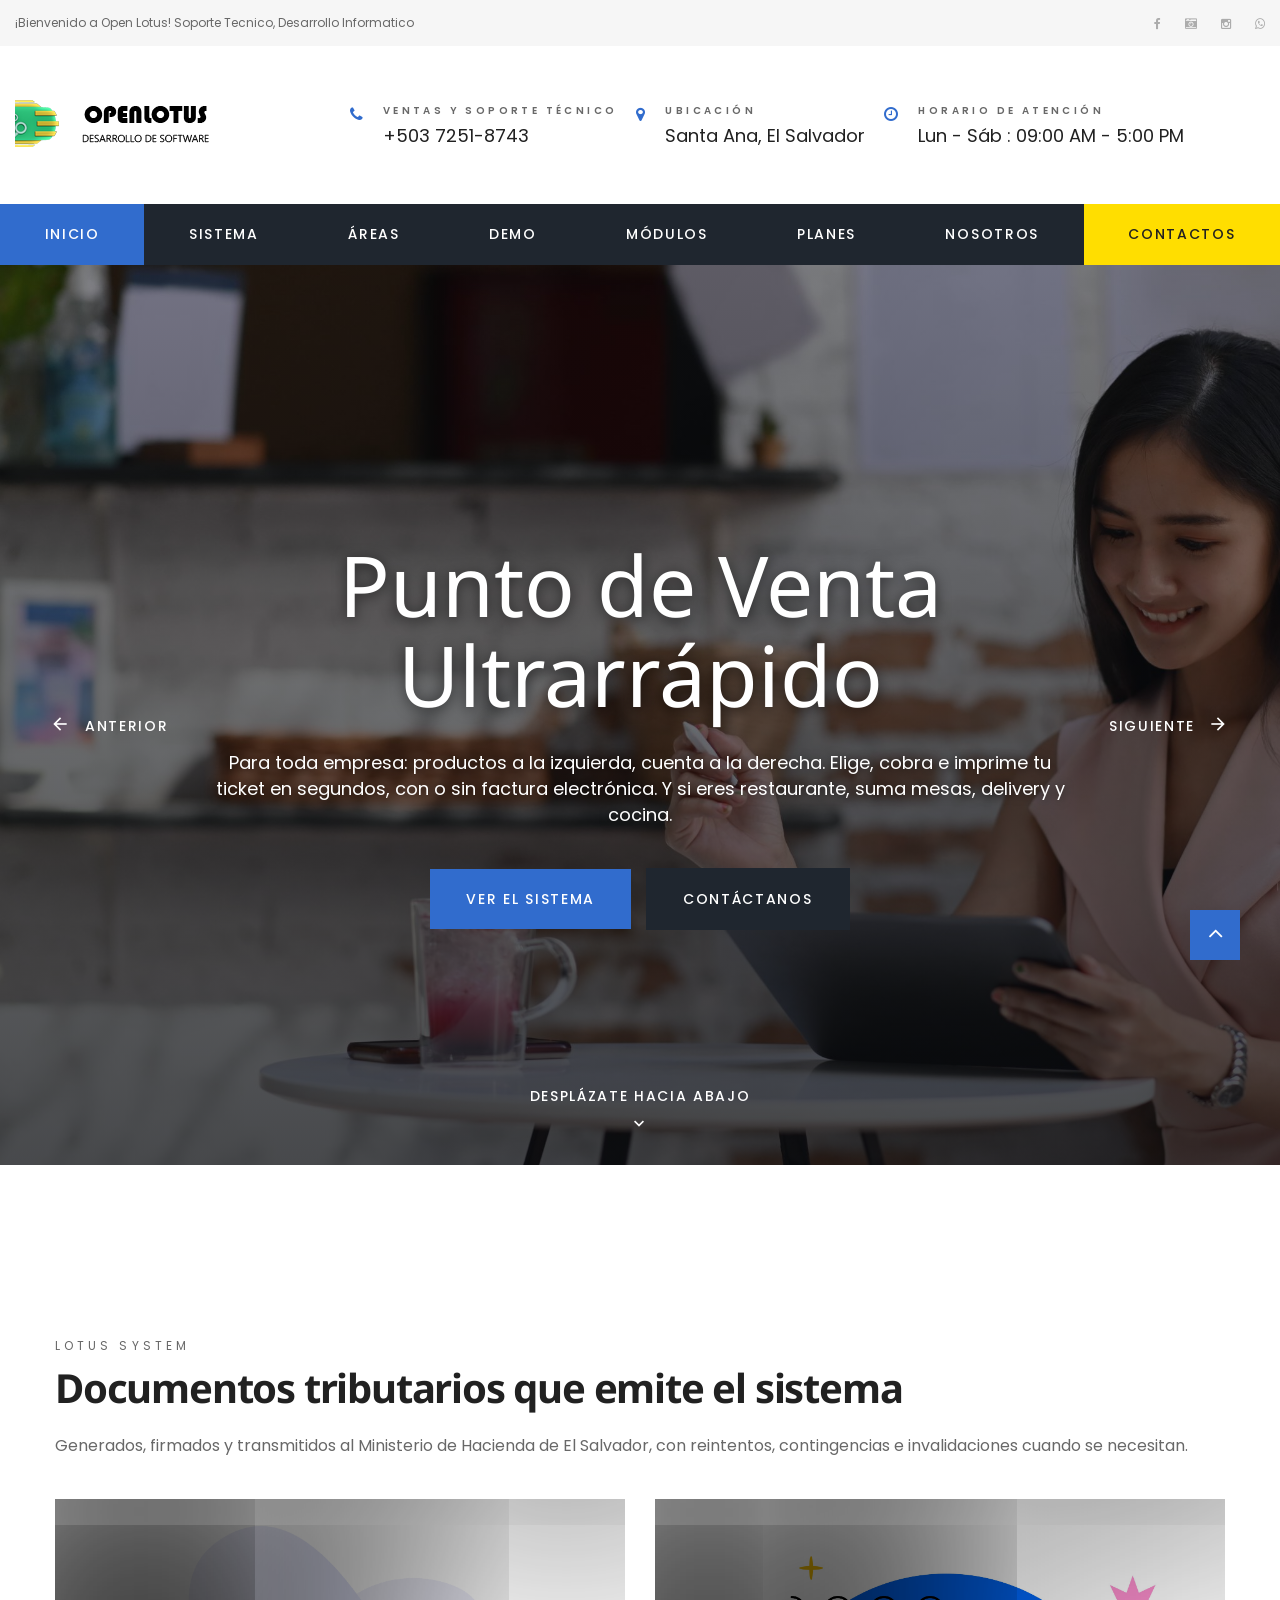
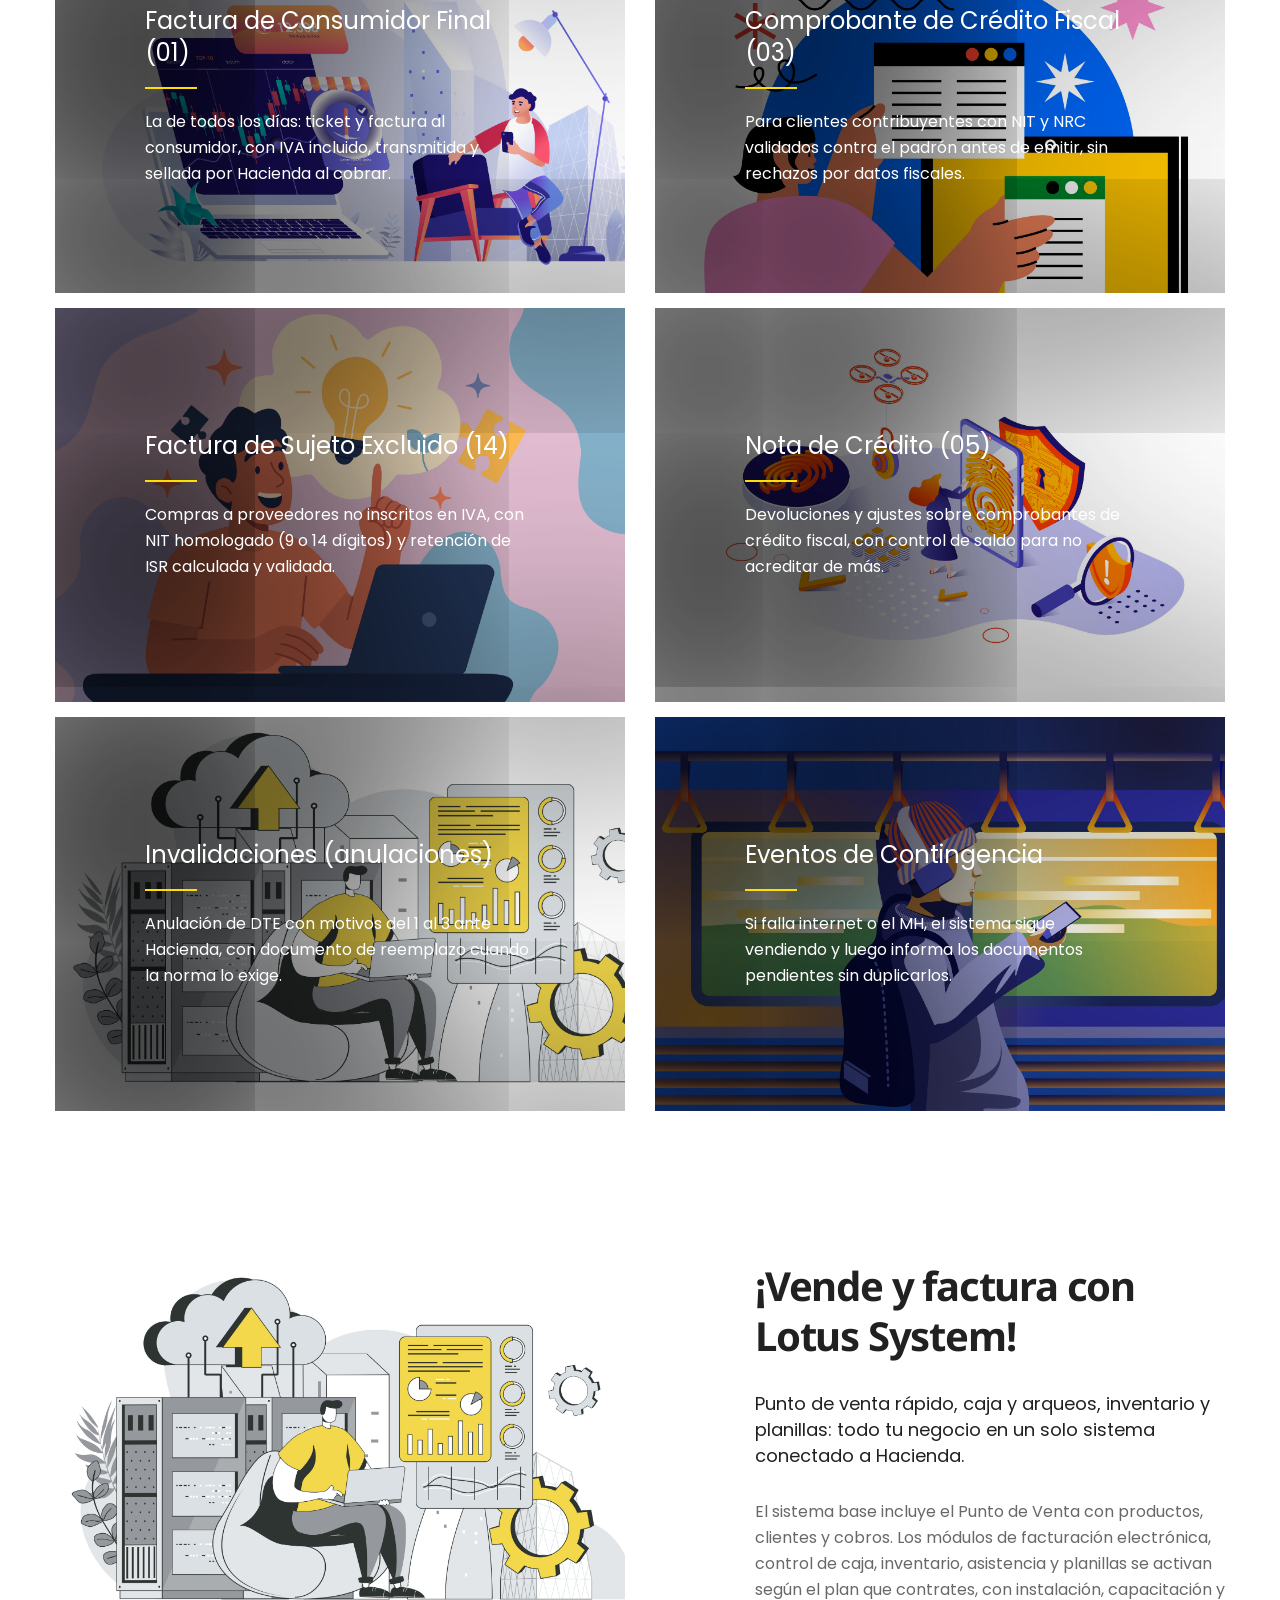
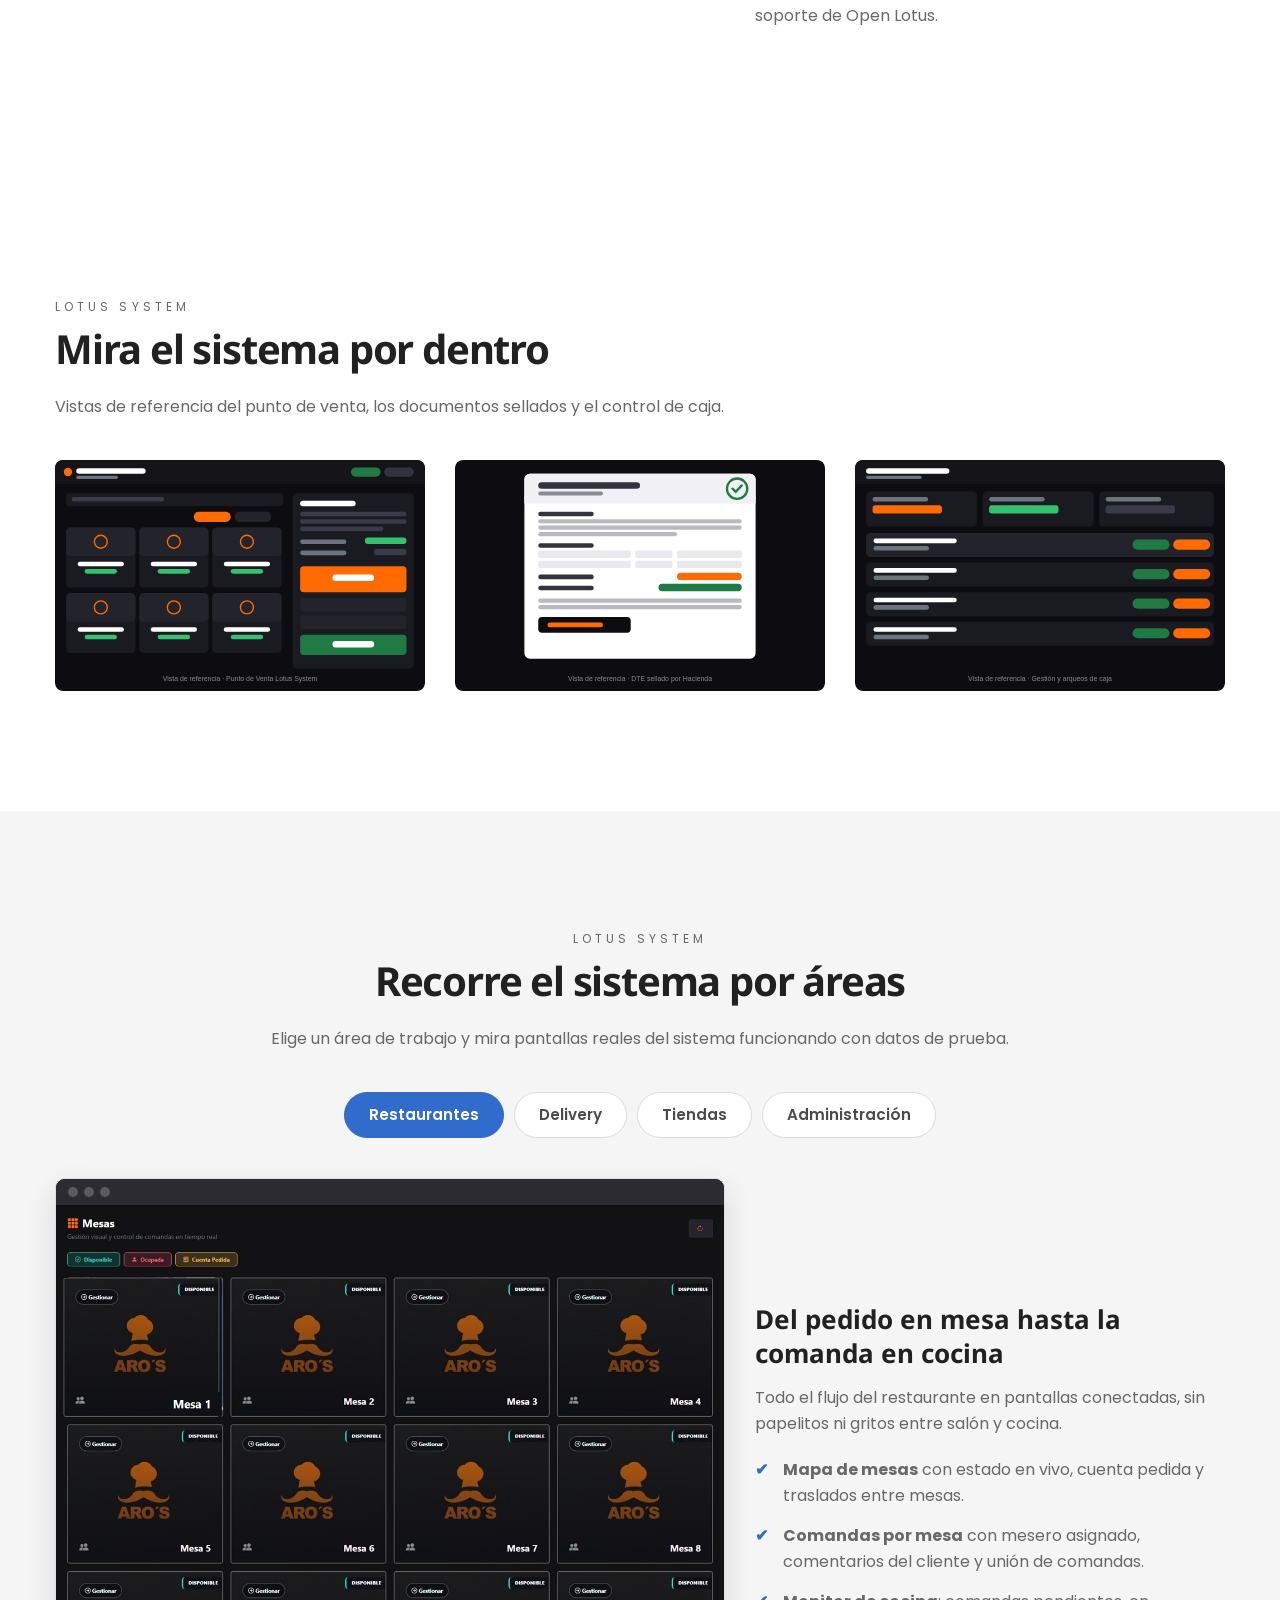
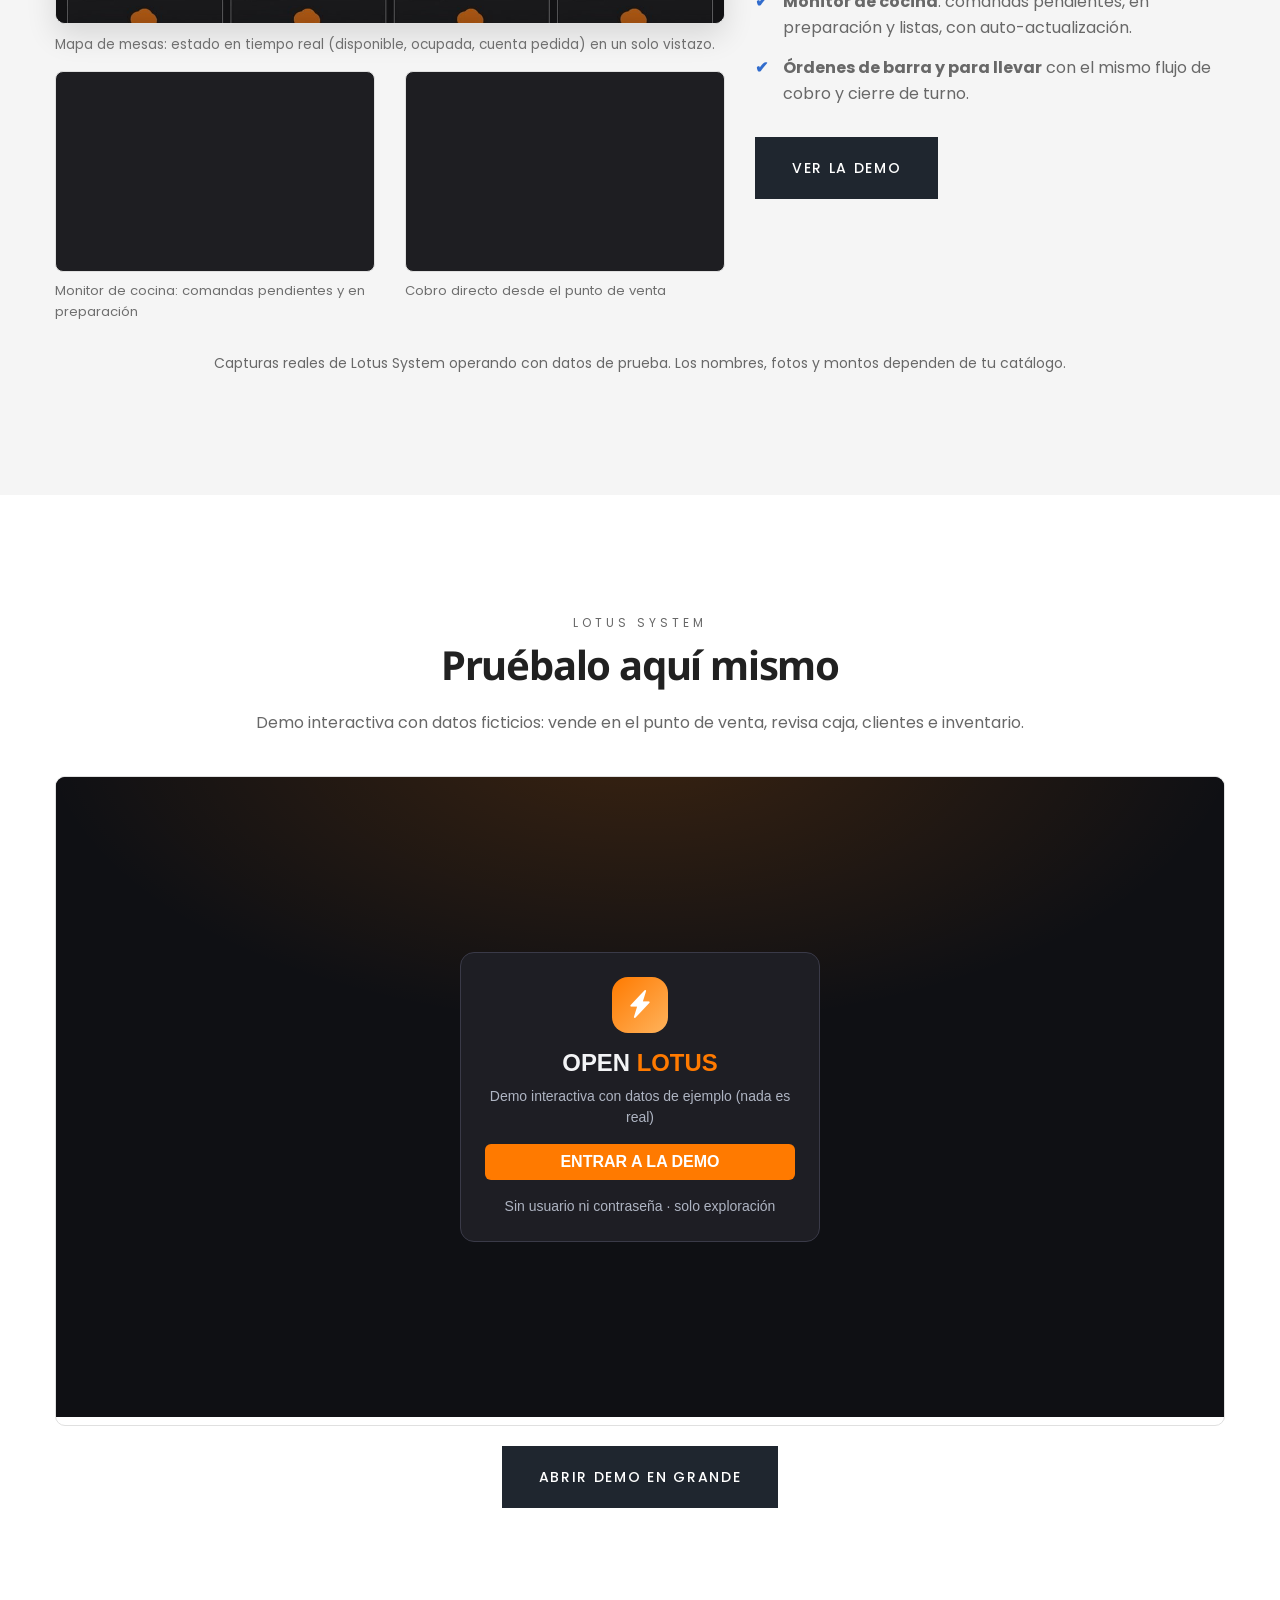
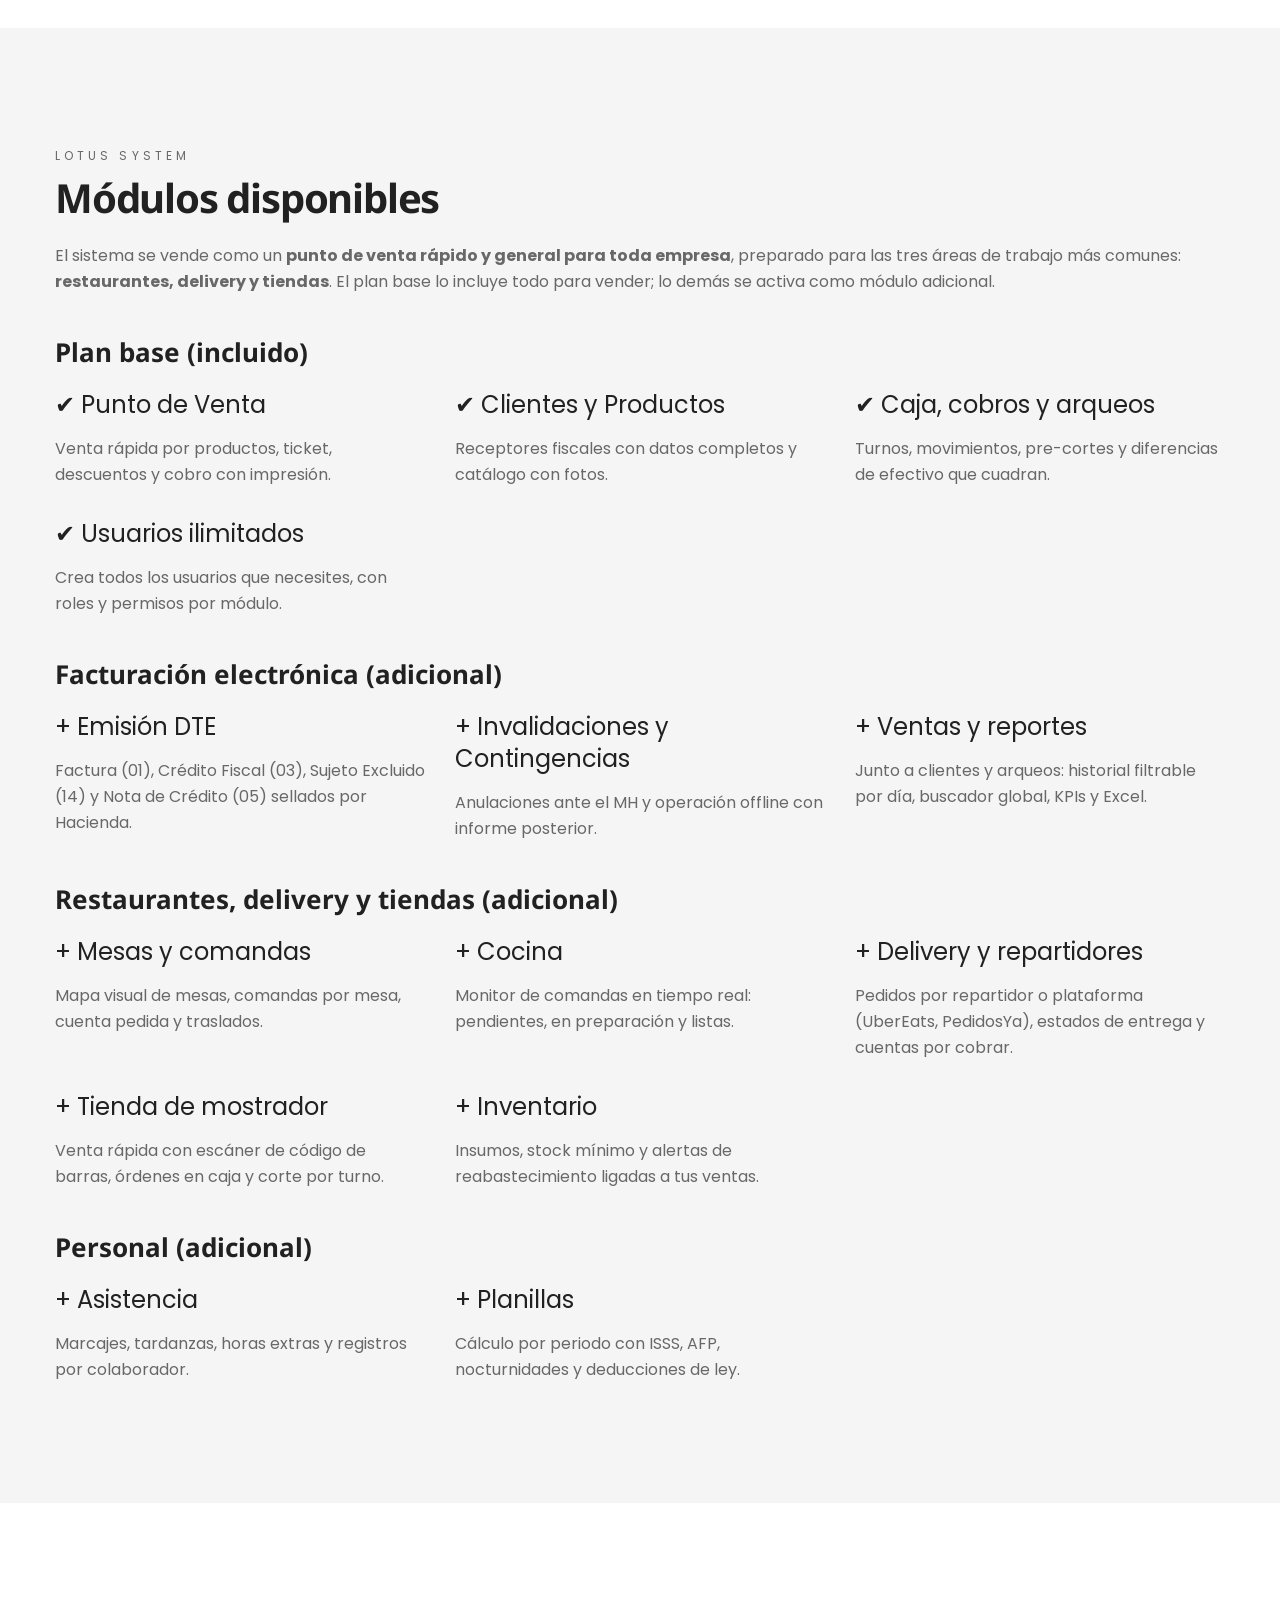
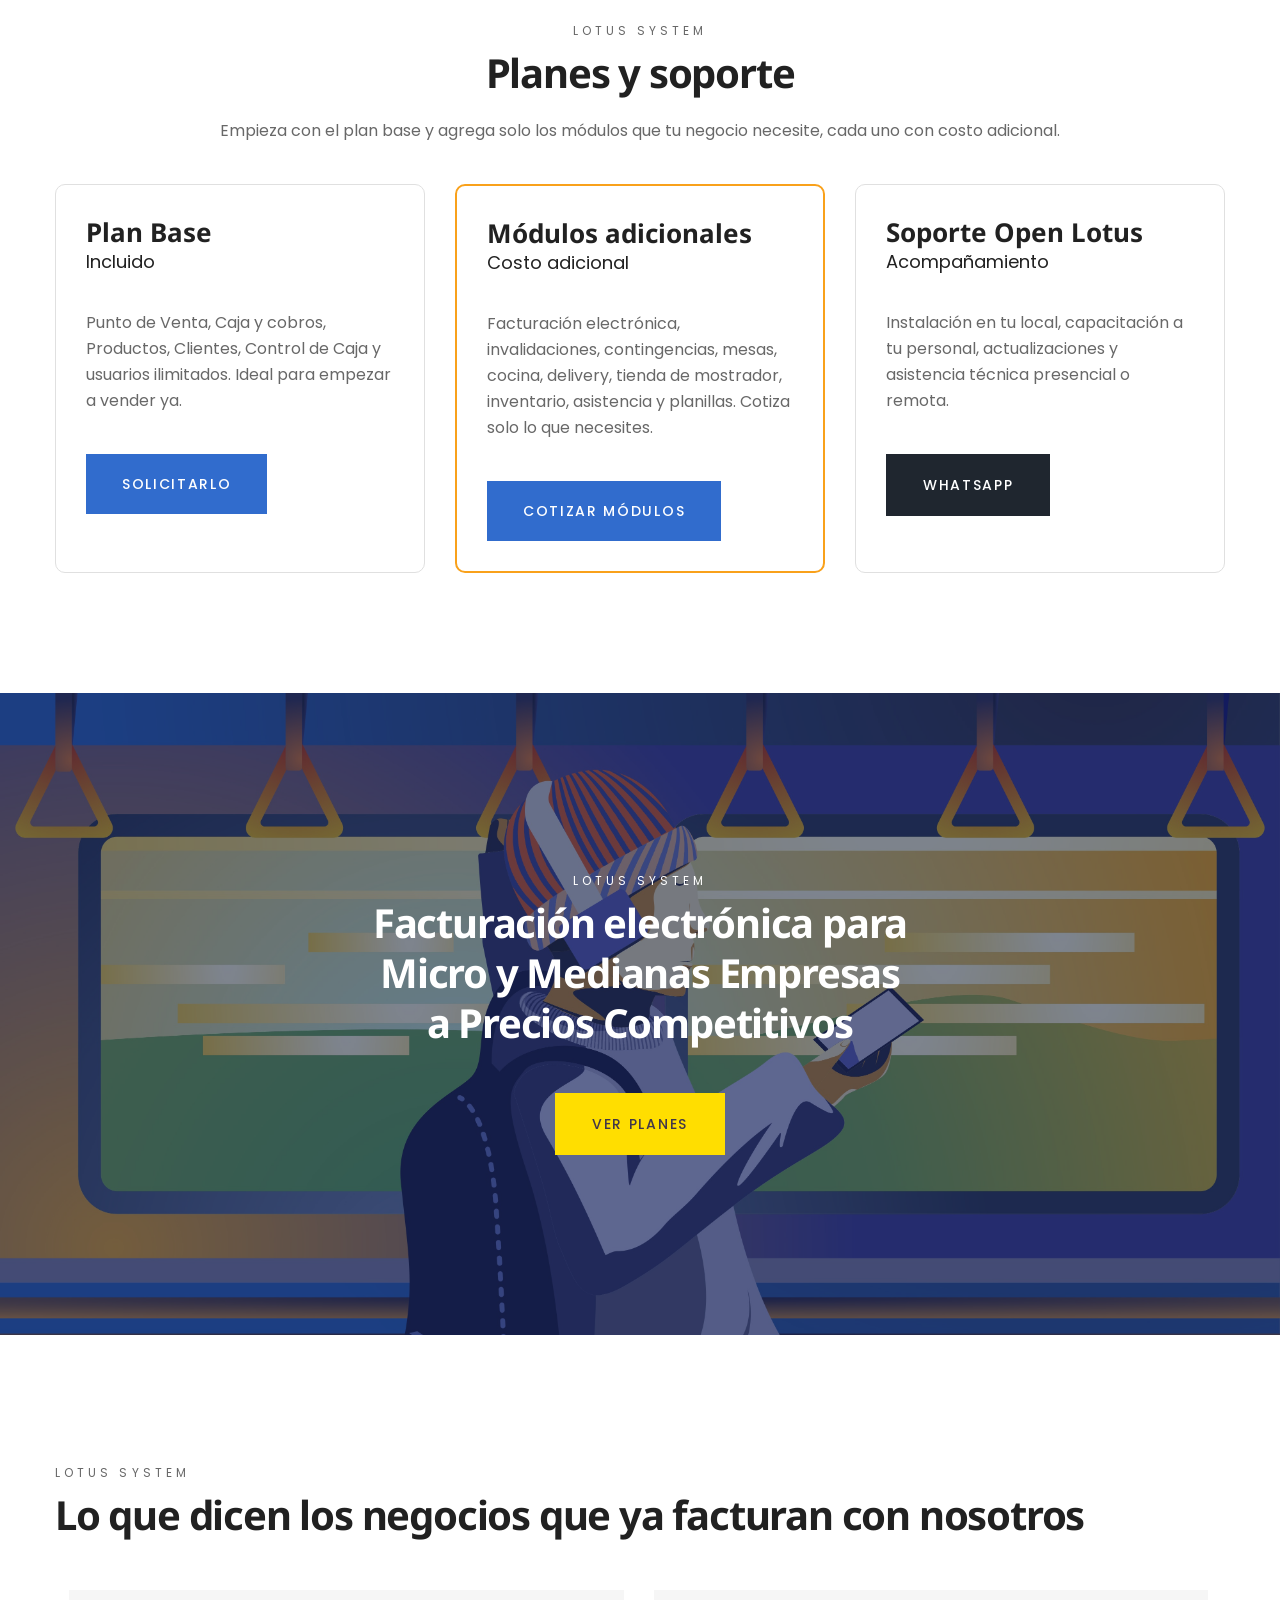
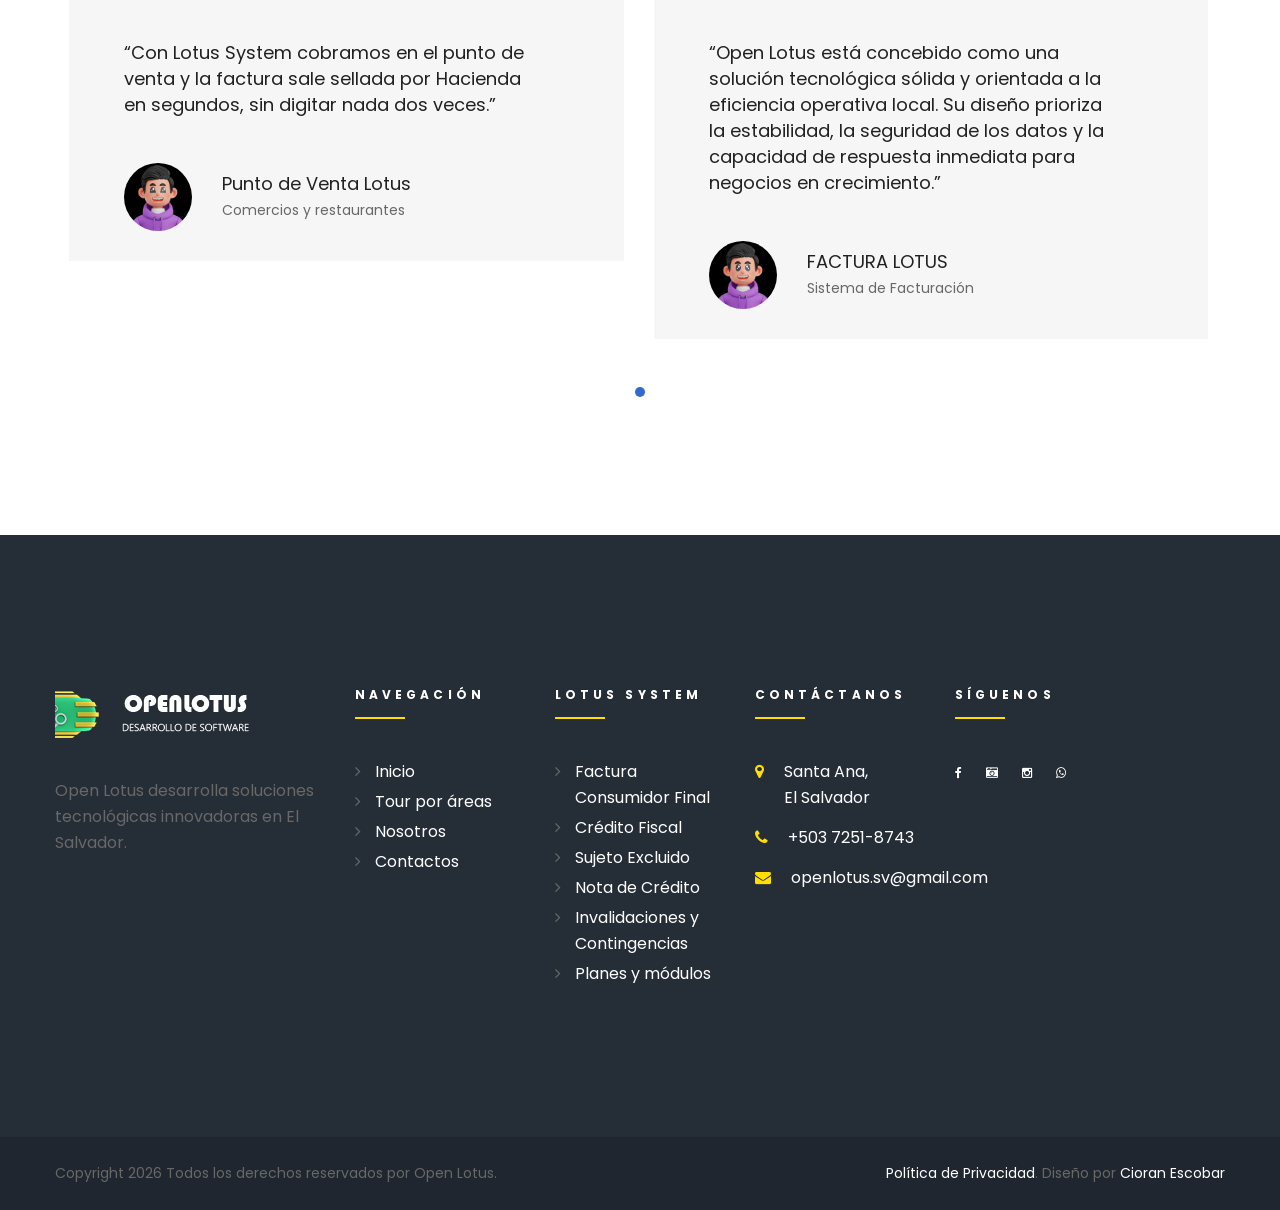
<file: index.html>
<!DOCTYPE html>
<html class="wide wow-animation" lang="es">
  <head>
    <!-- Site Title-->
    <title>Lotus System - Facturación Electrónica El Salvador | Open Lotus</title>
    <meta charset="utf-8">
    <meta name="viewport" content="width=device-width, height=device-height, initial-scale=1.0">
    <meta http-equiv="X-UA-Compatible" content="IE=edge">
    <link rel="icon" href="images/faviconn.ico" type="image/x-icon">
    <link rel="stylesheet" type="text/css" href="//fonts.googleapis.com/css?family=Poppins:400,500,700%7CNoto+Sans:400,700">
    <link rel="stylesheet" href="css/style.css">
    <link rel="preload" as="image" href="images/home-03-slide-01-optimized.jpg">
   <style>
      .ie-panel{display: none;background: #212121;padding: 10px 0;box-shadow: 3px 3px 5px 0 rgba(0,0,0,.3);clear: both;text-align:center;position: relative;z-index: 1;} 
      html.ie-10 .ie-panel, html.lt-ie-10 .ie-panel {display: block;}

      /* Adaptación para el desplazamiento suave */
      html {
          scroll-behavior: smooth;
      }

      /* Asegura que el botón de desplazamiento sea interactivo y esté centrado */
      .custom-way-point {
          cursor: pointer !important;
          pointer-events: auto !important;
          z-index: 10;
          position: relative;
      }

      /* Corrección definitiva para eliminar la franja/borde gris entre el slider y la sección */
      .swiper-container, .swiper-slider {
          border: none !important;
          border-bottom: none !important;
          box-shadow: none !important;
          margin-bottom: 0 !important;
          background-color: transparent !important;
      }

      .swiper-container::after, .swiper-slider::after,
      .swiper-container::before, .swiper-slider::before {
          display: none !important;
          content: none !important;
      }

      .swiper-slider + section {
          border-top: none !important;
          margin-top: 0 !important;
      }

      .custom-way-point-swiper, .custom-way-point {
          left: 50% !important;
          transform: translateX(-50%) !important;
          right: auto !important;
          text-align: center !important;
      }

        .desktop .bg-image-fixed {
          background-attachment: scroll;
        }

      /* Legibilidad del texto sobre las fotos del slider:
         el velo va SOBRE la foto (la imagen se mantiene) y el texto sobre el velo. */
      .swiper-slider .swiper-slide { position: relative; }

      .swiper-slider .swiper-slide::before {
        content: "";
        position: absolute;
        left: 0;
        top: 0;
        width: 100%;
        height: 100%;
        background: linear-gradient(180deg, rgba(8, 10, 14, .45) 0%, rgba(8, 10, 14, .62) 55%, rgba(8, 10, 14, .74) 100%);
        z-index: 0;
      }

      .swiper-slider .swiper-slide .swiper-slide-caption {
        position: relative;
        z-index: 2;
      }

      .swiper-slider .swiper-slide-caption h1,
      .swiper-slider .swiper-slide-caption .h1,
      .swiper-slider .swiper-slide-caption h2 {
        color: #fff;
        text-shadow: 0 2px 14px rgba(0, 0, 0, .55);
      }

      .swiper-slider .swiper-slide-caption p,
      .swiper-slider .swiper-slide-caption .h6 {
        color: #fff;
        text-shadow: 0 1px 10px rgba(0, 0, 0, .6);
      }
    </style>
  </head>
  <body>
    <div class="ie-panel"><a href="http://windows.microsoft.com/en-US/internet-explorer/" target="_blank" rel="noopener"><img src="images/ie8-panel/warning_bar_0000_us.jpg" height="42" width="820" alt="You are using an outdated browser. For a faster, safer browsing experience, upgrade for free today."></a></div>
    <div class="page-loader">
      <div>
        <div class="page-loader-body">
          <div class="preloader-container">
            <svg class="item1" x="0px" y="0px" width="60px" height="60px" viewbox="0 0 60 60">
              <path d="M6.541,35.989c0.524,1.795,1.25,3.526,2.169,5.15l-2.618,3.302c-0.855,1.079-0.759,2.618,0.203,3.59l4.509,4.509 c0.972,0.972,2.511,1.058,3.59,0.203l3.28-2.597c1.688,0.972,3.484,1.731,5.353,2.265l0.492,4.221 c0.16,1.368,1.314,2.394,2.682,2.394h6.379c1.368,0,2.522-1.026,2.682-2.394l0.47-4.071c2.009-0.524,3.932-1.304,5.738-2.319 l3.174,2.511c1.079,0.855,2.618,0.759,3.59-0.203l4.509-4.509c0.972-0.972,1.058-2.511,0.203-3.59l-2.468-3.131 c1.026-1.774,1.827-3.665,2.362-5.642l3.804-0.438c1.368-0.16,2.394-1.314,2.394-2.682V26.18c0-1.368-1.026-2.522-2.394-2.682 l-3.751-0.438c-0.513-1.955-1.282-3.825-2.265-5.578l2.308-2.917c0.855-1.079,0.759-2.618-0.203-3.59l-4.499-4.499 c-0.972-0.972-2.511-1.058-3.59-0.203l-2.832,2.244c-1.838-1.079-3.804-1.902-5.866-2.458L35.52,2.394 C35.36,1.026,34.206,0,32.838,0h-6.379c-1.368,0-2.522,1.026-2.682,2.394l-0.427,3.665c-2.116,0.566-4.135,1.421-6.016,2.543 l-2.939-2.329c-1.079-0.855-2.618-0.759-3.59,0.203l-4.509,4.509c-0.972,0.972-1.058,2.511-0.203,3.59l2.458,3.11 c-0.983,1.774-1.731,3.665-2.223,5.631l-3.932,0.449c-1.368,0.16-2.394,1.314-2.394,2.682v6.379c0,1.368,1.026,2.522,2.394,2.682 L6.541,35.989z M29.653,18.732c5.813,0,10.547,4.734,10.547,10.547s-4.734,10.547-10.547,10.547 c-5.813,0-10.547-4.734-10.547-10.547S23.84,18.732,29.653,18.732z"></path>
            </svg>
            <svg class="item2" x="0px" y="0px" width="48px" height="48px" viewbox="0 0 48 48">
              <path d="M41.095,7.317l-3.366-2.842c-1.036-0.876-2.565-0.833-3.548,0.096l-1.859,1.742c-1.571-0.759-3.238-1.293-4.958-1.603 L26.84,2.146c-0.267-1.325-1.496-2.244-2.843-2.137l-4.392,0.374C18.26,0.5,17.202,1.601,17.159,2.958l-0.085,2.607 c-1.688,0.609-3.281,1.443-4.734,2.49L10.117,6.58C8.985,5.832,7.478,6.046,6.602,7.082L3.759,10.47 c-0.876,1.037-0.834,2.565,0.096,3.548L5.8,16.09c-0.673,1.517-1.154,3.11-1.432,4.744L1.59,21.401 c-1.325,0.267-2.244,1.496-2.137,2.842l0.374,4.392c0.118,1.346,1.218,2.404,2.575,2.447l3.003,0.096 c0.545,1.432,1.261,2.789,2.126,4.061l-1.678,2.532c-0.748,1.133-0.534,2.639,0.502,3.516l3.366,2.842 c1.037,0.876,2.565,0.833,3.548-0.096l2.201-2.062c1.443,0.673,2.96,1.175,4.52,1.475l0.609,3.013 c0.267,1.325,1.496,2.244,2.842,2.137l4.392-0.374c1.346-0.118,2.404-1.218,2.447-2.575l0.096-2.949 c1.603-0.566,3.12-1.336,4.52-2.287l2.426,1.603c1.133,0.748,2.639,0.534,3.516-0.502l2.842-3.366 c0.876-1.037,0.833-2.565-0.096-3.548l-1.956-2.073c0.716-1.517,1.24-3.12,1.539-4.766l2.671-0.545 c1.325-0.267,2.244-1.496,2.137-2.842l-0.374-4.392c-0.118-1.346-1.218-2.404-2.575-2.447l-2.682-0.085 c-0.556-1.56-1.304-3.035-2.233-4.402l1.464-2.201C42.345,9.711,42.131,8.194,41.095,7.317z M24.543,32.706 c-4.744,0.406-8.933-3.131-9.329-7.875c-0.406-4.744,3.131-8.933,7.875-9.329c4.744-0.406,8.933,3.131,9.329,7.875 C32.824,28.122,29.287,32.311,24.543,32.706z"></path>
            </svg>
            <svg class="item3" x="0px" y="0px" width="40px" height="40px" viewbox="0 0 40 40">
              <path d="M2.427,15.569c-1.346,0.139-2.383,1.271-2.394,2.629l-0.032,2.703c-0.021,1.357,0.983,2.511,2.329,2.682l1.988,0.256 c0.331,1.208,0.801,2.362,1.41,3.452l-1.282,1.581c-0.855,1.058-0.791,2.575,0.16,3.548l1.891,1.934 c0.951,0.972,2.468,1.079,3.548,0.246l1.592-1.229c1.122,0.663,2.308,1.186,3.548,1.549l0.214,2.052 c0.139,1.346,1.272,2.383,2.629,2.394l2.704,0.032c1.357,0.021,2.511-0.983,2.682-2.329l0.246-1.945 c1.346-0.331,2.629-0.833,3.847-1.496l1.496,1.207c1.058,0.855,2.575,0.791,3.548-0.16l1.934-1.891 c0.972-0.951,1.079-2.468,0.246-3.548l-1.144-1.485c0.705-1.175,1.25-2.426,1.624-3.74l1.774-0.182 c1.346-0.139,2.383-1.272,2.394-2.629l0.032-2.704c0.021-1.357-0.983-2.511-2.329-2.682l-1.731-0.224 c-0.331-1.304-0.823-2.565-1.464-3.74l1.079-1.325c0.855-1.058,0.791-2.575-0.16-3.548l-1.891-1.934 c-0.951-0.972-2.469-1.079-3.548-0.246l-1.293,0.994c-1.218-0.737-2.522-1.304-3.889-1.688l-0.171-1.678 c-0.139-1.346-1.271-2.383-2.629-2.394L18.68,0c-1.357-0.021-2.511,0.983-2.682,2.329l-0.214,1.667 c-1.41,0.363-2.767,0.919-4.028,1.645l-1.336-1.09c-1.058-0.855-2.575-0.791-3.548,0.16L4.927,6.615 c-0.972,0.951-1.079,2.468-0.246,3.548l1.143,1.475c-0.663,1.175-1.186,2.426-1.528,3.74L2.427,15.569z M19.877,12.513 c3.879,0.043,6.988,3.238,6.946,7.117c-0.043,3.879-3.238,6.988-7.117,6.946c-3.879-0.043-6.988-3.238-6.946-7.117 C12.803,15.58,15.998,12.471,19.877,12.513z"></path>
            </svg>
          </div>
        </div>
      </div>
    </div>
    <div class="page text-center text-md-left">      <!-- Page Header-->
      <header class="page-head">
        <div class="rd-navbar-wrap">
          <nav class="rd-navbar rd-navbar-secondary" data-stick-up-clone="true" data-layout="rd-navbar-fixed" data-sm-layout="rd-navbar-fixed" data-sm-device-layout="rd-navbar-fixed" data-md-layout="rd-navbar-static" data-md-device-layout="rd-navbar-fixed" data-lg-layout="rd-navbar-static" data-lg-device-layout="rd-navbar-static" data-lg-stick-up-offset="252px">
            <div class="rd-navbar-inner"><span class="small">¡Bienvenido a Open Lotus! Soporte Tecnico, Desarrollo Informatico</span>
              <ul class="list-inline list-inline-lg offset-top-0">
                <li><a class="ioon icon-sm icon-silver-chalice fa-facebook" href="https://facebook.com/openlotus12/" target="_blank" rel="noopener"></a></li>
                <li><a class="ioon icon-sm icon-silver-chalice fa-camera-retro" href="https://www.tiktok.com/@open_lotus/" target="_blank" rel="noopener"></a></li>
                <li><a class="ioon icon-sm icon-silver-chalice fa-instagram" href="https://instagram.com/openlotussv" target="_blank" rel="noopener"></a></li>
                <li><a class="ioon icon-sm icon-silver-chalice fa-whatsapp" href="https://wa.me/72518743" target="_blank" rel="noopener"></a></li>
              
              </ul>
            </div>
            <div class="rd-navbar-inner">
              <!-- RD Navbar Panel-->
              <div class="rd-navbar-panel">
                <!-- RD Navbar Toggle-->
                <button class="rd-navbar-toggle" data-rd-navbar-toggle=".rd-navbar-nav-wrap"><span></span></button>
                <button class="rd-navbar-collapse-toggle" data-rd-navbar-toggle=".rd-navbar-collapse"><span></span></button>
                <div class="rd-navbar-brand"><a class="brand-name" href="index.html"><img class="brand-device" src="images/brand-default-229x58.png" width="229" height="58" alt="OPEN LOTUS"><img class="brand-mobile" src="images/brand-white-229x58_2.png" width="229" height="58" alt="OPEN LOTUS"></a></div>
              </div>
              <div class="rd-navbar-collapse animated">
                <div class="rd-navbar-collapse-items">
                  <ul class="list-inline">
                    <li>
                      <div class="unit flex-row unit-spacing-xs">
                        <div class="unit-left"><span class="icon icon-primary fa-phone"></span></div>
                        <div class="unit-body">
                          <div class="title"><span class="small">VENTAS Y SOPORTE TÉCNICO</span></div>
                          <h6><a href="tel:+50372518743">+503 7251-8743</a></h6>
                        </div>
                      </div>
                    </li>
                    <li>
                      <div class="unit flex-row unit-spacing-xs">
                        <div class="unit-left"><span class="icon icon-primary fa-map-marker"></span></div>
                        <div class="unit-body">
                          <div class="title"><span class="small">Ubicación</span></div>
                          <h6><a href="#">Santa Ana, El Salvador</a></h6>
                        </div>
                      </div>
                    </li>
                    <li>
                      <div class="unit flex-row unit-spacing-xs">
                        <div class="unit-left"><span class="icon icon-primary fa-clock-o"></span></div>
                        <div class="unit-body">
                          <div class="title"><span class="small">Horario de atención</span></div>
                          <h6>Lun - Sáb : 09:00 AM - 5:00 PM</h6>
                        </div>
                      </div>
                    </li>
                  </ul>
                </div>
                <div class="rd-navbar-collapse-items">
                  <ul class="list-inline list-inline-lg offset-top-0">
                    <li><a class="ioon icon-sm icon-silver-chalice fa-facebook" href="https://facebook.com/openlotus12/" target="_blank" rel="noopener"></a></li>
                    <li><a class="ioon icon-sm icon-silver-chalice fa-camera-retro" href="https://www.tiktok.com/@open_lotus/" target="_blank" rel="noopener"></a></li>
                    <li><a class="ioon icon-sm icon-silver-chalice fa-instagram" href="https://instagram.com/openlotussv" target="_blank" rel="noopener"></a></li>
                    <li><a class="ioon icon-sm icon-silver-chalice fa-whatsapp" href="https://wa.me/72518743" target="_blank" rel="noopener"></a></li>
                    
                  </ul>
                </div>
              </div>
            </div>
            <div class="rd-navbar-inner">
              <div class="rd-navbar-nav-wrap">
                <!-- RD Navbar Nav-->
                <ul class="rd-navbar-nav">
                  <li class="active"><a href="index.html">Inicio</a></li>
                  <li><a href="#sistema">Sistema</a></li>
                  <li><a href="#tour">Áreas</a></li>
                  <li><a href="#demo">Demo</a></li>
                  <li><a href="#modulos">Módulos</a></li>
                  <li><a href="#planes">Planes</a></li>
                  <li><a href="about.html">Nosotros</a></li>
                  <li><a href="contacts.html">Contactos</a></li>
                </ul>
              </div>
            </div>
          </nav>
        </div>
      </header>
      <div class="swiper-container swiper-slider swiper-secondary" data-autoplay="3500" data-slide-speed="450" data-height="100vh" data-min-height="300px">
        <div class="swiper-wrapper text-center">
          <div class="swiper-slide" data-slide-bg="images/home-03-slide-01-optimized.jpg">
            <div class="swiper-slide-caption">
              <div class="container">
                <div class="row section-100-vh align-items-sm-center justify-content-sm-center">
                  <div class="col-xxl-8 col-md-9" data-caption-animate="fadeInDown" data-caption-delay="200">
                    <h1 class="text-white">Lotus System: Facturación Electrónica</h1>
                    <p class="h6 offset-top-30">Un punto de venta rápido para toda empresa: factura de Consumidor Final, Crédito Fiscal, Sujeto Excluido y Nota de Crédito, firmados y transmitidos a Hacienda.</p>
                    <div class="group"><a class="btn btn-primary btn-form" href="#sistema">Ver el sistema</a><a class="btn btn-dark btn-form" href="#planes">Planes y módulos</a></div>
                  </div>
                </div>
              </div>
            </div>
          </div>
          <div class="swiper-slide" data-slide-bg="images/home-02-slide-01-optimized.jpg">
            <div class="swiper-slide-caption">
              <div class="container">
                <div class="row section-100-vh align-items-sm-center justify-content-sm-center">
                  <div class="col-xxl-8 col-md-9" data-caption-animate="fadeInDown" data-caption-delay="200">
                    <h1 class="text-white">Punto de Venta Ultrarrápido</h1>
                    <p class="h6 offset-top-30">Para toda empresa: productos a la izquierda, cuenta a la derecha. Elige, cobra e imprime tu ticket en segundos, con o sin factura electrónica. Y si eres restaurante, suma mesas, delivery y cocina.</p>
                    <div class="group"><a class="btn btn-primary btn-form" href="#sistema">Ver el sistema</a><a class="btn btn-dark btn-form" href="contacts.html">Contáctanos</a></div>
                  </div>
                </div>
              </div>
            </div>
          </div>
          <div class="swiper-slide" data-slide-bg="images/home-01-slide-01-optimized.jpg">
            <div class="swiper-slide-caption">
              <div class="container">
                <div class="row section-100-vh align-items-sm-center justify-content-sm-center">
                  <div class="col-xxl-8 col-md-9" data-caption-animate="fadeInDown" data-caption-delay="200">
                    <h1 class="text-white">Restaurantes, delivery y tiendas</h1>
                    <p class="h6 offset-top-30">Mesas y comandas con monitor de cocina, pedidos de delivery con repartidores y tienda de mostrador con escáner: el mismo punto de venta, adaptado a cada área de tu negocio.</p>
                    <div class="group"><a class="btn btn-primary btn-form" href="#tour">Ver tour del sistema</a><a class="btn btn-dark btn-form" href="contacts.html">Contáctanos</a></div>
                  </div>
                </div>
              </div>
            </div>
          </div>
        </div>
        <div class="swiper-button-prev"><span>Anterior</span></div>
        <div class="swiper-button-next"><span>Siguiente</span></div>
        <div class="custom-way-point custom-way-point-swiper animated" data-custom-scroll-to="custom-way-point">Desplázate hacia abajo</div>
      </div>
      
      <!-- Sección de documentos fiscales (DTE) -->
      <section class="section-75 section-md-120 section-lg-120 section-xl-150" id="sistema">
        <div class="container text-left">
          <h2><span class="small">Lotus System</span>Documentos tributarios que emite el sistema</h2>
          <p class="offset-top-20">Generados, firmados y transmitidos al Ministerio de Hacienda de El Salvador, con reintentos, contingencias e invalidaciones cuando se necesitan.</p>
          <div class="row row-15 justify-content-sm-center offset-top-40">
            <div class="col-md-9 col-lg-6">
              <div class="box-info-custom" style="background-image: url(images/home-3-01-735x394.jpg );">
                <div class="box-info-custom-inner">
                  <h5 class="box-info-custom-title"><a href="#planes">Factura de Consumidor Final (01)</a></h5>
                  <p>La de todos los días: ticket y factura al consumidor, con IVA incluido, transmitida y sellada por Hacienda al cobrar.</p>
                </div>
              </div>
            </div>
            <div class="col-md-9 col-lg-6">
              <div class="box-info-custom" style="background-image: url(images/home-3-02-735x394.jpg );">
                <div class="box-info-custom-inner">
                  <h5 class="box-info-custom-title"><a href="#planes">Comprobante de Crédito Fiscal (03)</a></h5>
                  <p>Para clientes contribuyentes con NIT y NRC validados contra el padrón antes de emitir, sin rechazos por datos fiscales.</p>
                </div>
              </div>
            </div>
            <div class="col-md-9 col-lg-6">
              <div class="box-info-custom" style="background-image: url(images/home-3-03-735x394.jpg );">
                <div class="box-info-custom-inner">
                  <h5 class="box-info-custom-title"><a href="#planes">Factura de Sujeto Excluido (14)</a></h5>
                  <p>Compras a proveedores no inscritos en IVA, con NIT homologado (9 o 14 dígitos) y retención de ISR calculada y validada.</p>
                </div>
              </div>
            </div>
            <div class="col-md-9 col-lg-6">
              <div class="box-info-custom" style="background-image: url(images/home-3-04-735x394.jpg );">
                <div class="box-info-custom-inner">
                  <h5 class="box-info-custom-title"><a href="#planes">Nota de Crédito (05)</a></h5>
                  <p>Devoluciones y ajustes sobre comprobantes de crédito fiscal, con control de saldo para no acreditar de más.</p>
                </div>
              </div>
            </div>
            <div class="col-md-9 col-lg-6">
              <div class="box-info-custom" style="background-image: url(images/home-3-05-735x460.jpg );">
                <div class="box-info-custom-inner">
                  <h5 class="box-info-custom-title"><a href="#planes">Invalidaciones (anulaciones)</a></h5>
                  <p>Anulación de DTE con motivos del 1 al 3 ante Hacienda, con documento de reemplazo cuando la norma lo exige.</p>
                </div>
              </div>
            </div>
            <div class="col-md-9 col-lg-6">
              <div class="box-info-custom" style="background-image: url(images/home-3-parallax-01.jpg );">
                <div class="box-info-custom-inner">
                  <h5 class="box-info-custom-title"><a href="#planes">Eventos de Contingencia</a></h5>
                  <p>Si falla internet o el MH, el sistema sigue vendiendo y luego informa los documentos pendientes sin duplicarlos.</p>
                </div>
              </div>
            </div>
          </div>
          <!-- Sección de destino con el ID -->
          <div class="row justify-content-sm-center offset-top-60 offset-md-top-125 offset-lg-top-150" id="custom-way-point">
            <div class="col-xl-12 col-md-8 col-lg-9">
              <div class="row row-30 align-items-xl-center justify-content-xl-between">
                <div class="col-xl-6"><img class="img-responsive" src="images/home-3-05-735x460.jpg" alt="" width="735" height="460"/>
                </div>
                <div class="col-xl-5">
                  <h2>¡Vende y factura con Lotus System!</h2>
                  <h6>Punto de venta rápido, caja y arqueos, inventario y planillas: todo tu negocio en un solo sistema conectado a Hacienda.</h6>
                 <p>El sistema base incluye el Punto de Venta con productos, clientes y cobros. Los módulos de facturación electrónica, control de caja, inventario, asistencia y planillas se activan según el plan que contrates, con instalación, capacitación y soporte de Open Lotus.</p>
                </div>
              </div>
            </div>
          </div>
        </div>
      </section>

      <section class="section-75 section-md-100 section-lg-120" id="galeria">
        <div class="container">
          <h2><span class="small">Lotus System</span>Mira el sistema por dentro</h2>
          <p class="offset-top-20">Vistas de referencia del punto de venta, los documentos sellados y el control de caja.</p>
          <div class="row row-30 offset-top-40">
            <div class="col-md-4"><img class="img-responsive" src="images/mock-pos.svg" alt="Punto de venta Lotus System" style="border-radius:8px;"/></div>
            <div class="col-md-4"><img class="img-responsive" src="images/mock-dte.svg" alt="DTE sellado por Hacienda" style="border-radius:8px;"/></div>
            <div class="col-md-4"><img class="img-responsive" src="images/mock-arqueo.svg" alt="Gestión y arqueos de caja" style="border-radius:8px;"/></div>
          </div>
        </div>
      </section>

      <!-- Tour guiado por áreas con capturas reales del sistema -->
      <section class="section-75 section-md-100 section-lg-120" id="tour" style="background:#f5f5f5;">
        <style>
          #tour .tour-tabs { display: flex; flex-wrap: wrap; justify-content: center; gap: 10px; }
          #tour .tour-tab {
            border: 1px solid #dcdcdc; background: #fff; color: #4b4b4b; padding: 10px 24px;
            border-radius: 999px; font-weight: 600; font-size: .95rem; cursor: pointer; transition: .2s;
          }
          #tour .tour-tab:hover { border-color: #316ccd; color: #316ccd; }
          #tour .tour-tab.active { background: #316ccd; border-color: #316ccd; color: #fff; }
          #tour .tour-pane { display: none; }
          #tour .tour-pane.active { display: block; }
          #tour .tour-shot {
            border: 1px solid #e0e0e0; border-radius: 10px; overflow: hidden;
            background: #1e1e22; box-shadow: 0 12px 30px rgba(0,0,0,.12);
          }
          #tour .tour-shot-bar { display: flex; gap: 6px; align-items: center; background: #2b2b31; padding: 8px 12px; }
          #tour .tour-shot-bar i { width: 10px; height: 10px; border-radius: 50%; background: #5a5a63; display: block; }
          #tour .tour-shot img, #tour .tour-shot a img { width: 100%; height: auto; display: block; }
          #tour .tour-caption { font-size: .85rem; color: #6f6f6f; margin-top: 10px; }
          #tour .tour-thumb { display: block; width: 100%; height: auto; border: 1px solid #e0e0e0; border-radius: 8px; background: #1e1e22; transition: box-shadow .2s, transform .2s; }
          #tour .tour-thumb-link:hover .tour-thumb { box-shadow: 0 10px 24px rgba(0,0,0,.15); transform: translateY(-3px); }
          #tour .tour-thumb-cap { font-size: .82rem; color: #6f6f6f; margin-top: 8px; }
          #tour .tour-list { list-style: none; padding: 0; margin: 20px 0 0; }
          #tour .tour-list li { position: relative; padding-left: 28px; margin-bottom: 14px; }
          #tour .tour-list li::before { content: "✔"; position: absolute; left: 0; top: 0; color: #316ccd; font-weight: 700; }
        </style>
        <div class="container">
          <h2 class="text-center"><span class="small">Lotus System</span>Recorre el sistema por áreas</h2>
          <p class="offset-top-20 text-center">Elige un área de trabajo y mira pantallas reales del sistema funcionando con datos de prueba.</p>

          <div class="tour-tabs offset-top-40" id="tourTabs" role="tablist">
            <button class="tour-tab active" type="button" role="tab" aria-selected="true" data-tour="restaurantes">Restaurantes</button>
            <button class="tour-tab" type="button" role="tab" aria-selected="false" data-tour="delivery">Delivery</button>
            <button class="tour-tab" type="button" role="tab" aria-selected="false" data-tour="tiendas">Tiendas</button>
            <button class="tour-tab" type="button" role="tab" aria-selected="false" data-tour="admin">Administración</button>
          </div>

          <div class="offset-top-40 text-left" id="tourPanes">

            <div class="tour-pane active" data-tour-pane="restaurantes" role="tabpanel">
              <div class="row row-30 align-items-center">
                <div class="col-lg-7">
                  <div class="tour-shot">
                    <div class="tour-shot-bar"><i></i><i></i><i></i></div>
                    <a href="images/tour-mesas.jpg" target="_blank" rel="noopener"><img src="images/tour-mesas.jpg" alt="Mapa de mesas de Lotus System en tiempo real" loading="lazy" width="1200" height="750"></a>
                  </div>
                  <p class="tour-caption">Mapa de mesas: estado en tiempo real (disponible, ocupada, cuenta pedida) en un solo vistazo.</p>
                  <div class="row row-15 offset-top-15">
                    <div class="col-6">
                      <a class="tour-thumb-link" href="images/tour-cocina.png" target="_blank" rel="noopener"><img class="tour-thumb" src="images/tour-cocina.png" alt="Monitor de comandas en cocina" loading="lazy" width="1200" height="750"></a>
                      <p class="tour-thumb-cap">Monitor de cocina: comandas pendientes y en preparación</p>
                    </div>
                    <div class="col-6">
                      <a class="tour-thumb-link" href="images/tour-pos.jpg" target="_blank" rel="noopener"><img class="tour-thumb" src="images/tour-pos.jpg" alt="Cobro rápido desde el punto de venta" loading="lazy" width="1200" height="750"></a>
                      <p class="tour-thumb-cap">Cobro directo desde el punto de venta</p>
                    </div>
                  </div>
                </div>
                <div class="col-lg-5">
                  <h4>Del pedido en mesa hasta la comanda en cocina</h4>
                  <p>Todo el flujo del restaurante en pantallas conectadas, sin papelitos ni gritos entre salón y cocina.</p>
                  <ul class="tour-list">
                    <li><strong>Mapa de mesas</strong> con estado en vivo, cuenta pedida y traslados entre mesas.</li>
                    <li><strong>Comandas por mesa</strong> con mesero asignado, comentarios del cliente y unión de comandas.</li>
                    <li><strong>Monitor de cocina</strong>: comandas pendientes, en preparación y listas, con auto-actualización.</li>
                    <li><strong>Órdenes de barra y para llevar</strong> con el mismo flujo de cobro y cierre de turno.</li>
                  </ul>
                  <div class="group offset-top-30"><a class="btn btn-dark btn-form" href="#demo">Ver la demo</a></div>
                </div>
              </div>
            </div>

            <div class="tour-pane" data-tour-pane="delivery" role="tabpanel">
              <div class="row row-30 align-items-center">
                <div class="col-lg-7">
                  <div class="tour-shot">
                    <div class="tour-shot-bar"><i></i><i></i><i></i></div>
                    <a href="images/tour-delivery.png" target="_blank" rel="noopener"><img src="images/tour-delivery.png" alt="Pedidos de delivery activos en Lotus System" loading="lazy" width="1200" height="750"></a>
                  </div>
                  <p class="tour-caption">Pedidos activos con su estado: pendiente, confirmada y pendiente de cobro.</p>
                  <div class="row row-15 offset-top-15">
                    <div class="col-6">
                      <a class="tour-thumb-link" href="images/tour-caja.png" target="_blank" rel="noopener"><img class="tour-thumb" src="images/tour-caja.png" alt="Registro de tickets y arqueos de caja" loading="lazy" width="1200" height="750"></a>
                      <p class="tour-thumb-cap">Turnos, pre-cortes y arqueos que cuadran al centavo</p>
                    </div>
                    <div class="col-6">
                      <a class="tour-thumb-link" href="images/tour-reportes.png" target="_blank" rel="noopener"><img class="tour-thumb" src="images/tour-reportes.png" alt="Reportes de ventas y recaudación" loading="lazy" width="1200" height="750"></a>
                      <p class="tour-thumb-cap">Recaudación e histórico de facturas por periodo</p>
                    </div>
                  </div>
                </div>
                <div class="col-lg-5">
                  <h4>Pedidos de delivery con repartidores y plataformas</h4>
                  <p>Registra tus repartidores o las apps que usas (UberEats, PedidosYa) y controla cada pedido hasta cobrarlo.</p>
                  <ul class="tour-list">
                    <li><strong>Pedidos por repartidor</strong>: estado en vivo (pendiente, confirmada, entregada) y total del pedido.</li>
                    <li><strong>Registro de repartidores</strong> con teléfono y foto para asignarlos en segundos.</li>
                    <li><strong>Pendientes de cobro</strong> y recaudación del día en un solo vistazo.</li>
                    <li><strong>Registro y tickets</strong> con historial por fecha para reimprimir o corregir.</li>
                  </ul>
                  <div class="group offset-top-30"><a class="btn btn-dark btn-form" href="#demo">Ver la demo</a></div>
                </div>
              </div>
            </div>

            <div class="tour-pane" data-tour-pane="tiendas" role="tabpanel">
              <div class="row row-30 align-items-center">
                <div class="col-lg-7">
                  <div class="tour-shot">
                    <div class="tour-shot-bar"><i></i><i></i><i></i></div>
                    <a href="images/tour-tienda.png" target="_blank" rel="noopener"><img src="images/tour-tienda.png" alt="Tienda de mostrador con escáner de código de barras" loading="lazy" width="1200" height="750"></a>
                  </div>
                  <p class="tour-caption">Tienda: catálogo con escáner de código de barras y órdenes listas para cobrar en caja.</p>
                  <div class="row row-15 offset-top-15">
                    <div class="col-6">
                      <a class="tour-thumb-link" href="images/tour-pos.jpg" target="_blank" rel="noopener"><img class="tour-thumb" src="images/tour-pos.jpg" alt="Punto de venta de mostrador" loading="lazy" width="1200" height="750"></a>
                      <p class="tour-thumb-cap">Punto de venta en mostrador con turno abierto</p>
                    </div>
                    <div class="col-6">
                      <a class="tour-thumb-link" href="images/tour-inventario.png" target="_blank" rel="noopener"><img class="tour-thumb" src="images/tour-inventario.png" alt="Inventario de insumos con stock mínimo" loading="lazy" width="1200" height="750"></a>
                      <p class="tour-thumb-cap">Inventario con stock mínimo y alertas de reabastecimiento</p>
                    </div>
                  </div>
                </div>
                <div class="col-lg-5">
                  <h4>Venta de mostrador para tiendas y abarrotes</h4>
                  <p>Escanea el código de barras, cobra y guarda el corte de caja del turno: pensado para vender rápido en el mostrador.</p>
                  <ul class="tour-list">
                    <li><strong>Venta con escáner</strong> de código de barras y búsqueda rápida por nombre.</li>
                    <li><strong>Órdenes en caja</strong>: deja el pedido armado y cobralo cuando el cliente decida.</li>
                    <li><strong>Turnos y corte de caja</strong> con efectivo esperado y diferencias a la vista.</li>
                    <li><strong>Inventario</strong> ligado a las ventas para saber qué reponer y cuándo.</li>
                  </ul>
                  <div class="group offset-top-30"><a class="btn btn-dark btn-form" href="#demo">Ver la demo</a></div>
                </div>
              </div>
            </div>

            <div class="tour-pane" data-tour-pane="admin" role="tabpanel">
              <div class="row row-30 align-items-center">
                <div class="col-lg-7">
                  <div class="tour-shot">
                    <div class="tour-shot-bar"><i></i><i></i><i></i></div>
                    <a href="images/tour-reportes.png" target="_blank" rel="noopener"><img src="images/tour-reportes.png" alt="Panel de ventas y reportes de Lotus System" loading="lazy" width="1200" height="750"></a>
                  </div>
                  <p class="tour-caption">Ventas: KPIs del periodo e histórico de facturas con exportación a Excel.</p>
                  <div class="row row-15 offset-top-15">
                    <div class="col-6">
                      <a class="tour-thumb-link" href="images/tour-productos.png" target="_blank" rel="noopener"><img class="tour-thumb" src="images/tour-productos.png" alt="Catálogo de productos por categorías" loading="lazy" width="1200" height="750"></a>
                      <p class="tour-thumb-cap">Catálogo con categorías, fotos y gráfico de productos</p>
                    </div>
                    <div class="col-6">
                      <a class="tour-thumb-link" href="images/tour-caja.png" target="_blank" rel="noopener"><img class="tour-thumb" src="images/tour-caja.png" alt="Gestión de turnos y arqueos de caja" loading="lazy" width="1200" height="750"></a>
                      <p class="tour-thumb-cap">Turnos, pre-cortes y arqueos por colaborador</p>
                    </div>
                  </div>
                </div>
                <div class="col-lg-5">
                  <h4>Control total del negocio desde la administración</h4>
                  <p>La misma base de datos que usan salón, cocina y mostrador, vista con ojos de dueño o contador.</p>
                  <ul class="tour-list">
                    <li><strong>Ventas y reportes</strong> con KPIs, histórico filtrable y exportación a Excel.</li>
                    <li><strong>Productos e inventario</strong> con categorías, fotos, stock y alertas.</li>
                    <li><strong>Usuarios ilimitados</strong> con roles y permisos por módulo.</li>
                    <li><strong>Facturación electrónica</strong>: emisión de DTE sellados por Hacienda, invalidaciones y contingencias.</li>
                  </ul>
                  <div class="group offset-top-30"><a class="btn btn-dark btn-form" href="#demo">Ver la demo</a></div>
                </div>
              </div>
            </div>

          </div>

          <p class="offset-top-30 text-center small-xs">Capturas reales de Lotus System operando con datos de prueba. Los nombres, fotos y montos dependen de tu catálogo.</p>
        </div>
        <script>
          (function () {
            var tabs = document.querySelectorAll('#tourTabs .tour-tab');
            var panes = document.querySelectorAll('#tourPanes .tour-pane');
            Array.prototype.forEach.call(tabs, function (tab) {
              tab.addEventListener('click', function () {
                var key = tab.getAttribute('data-tour');
                Array.prototype.forEach.call(tabs, function (t) {
                  var on = (t === tab);
                  t.classList.toggle('active', on);
                  t.setAttribute('aria-selected', on ? 'true' : 'false');
                });
                Array.prototype.forEach.call(panes, function (p) {
                  p.classList.toggle('active', p.getAttribute('data-tour-pane') === key);
                });
              });
            });
          })();
        </script>
      </section>

      <section class="section-75 section-md-100 section-lg-120" id="demo">
        <div class="container text-center">
          <h2><span class="small">Lotus System</span>Pruébalo aquí mismo</h2>
          <p class="offset-top-20">Demo interactiva con datos ficticios: vende en el punto de venta, revisa caja, clientes e inventario.</p>
          <div class="offset-top-40" style="border:1px solid #e0e0e0;border-radius:10px;overflow:hidden;">
            <iframe src="demo-lotus/" title="Demo interactiva Lotus System" style="width:100%;height:640px;border:0;" loading="lazy"></iframe>
          </div>
          <div class="group offset-top-20"><a class="btn btn-dark btn-form" href="demo-lotus/" target="_blank" rel="noopener">Abrir demo en grande</a></div>
        </div>
      </section>

      <section class="section-75 section-md-100 section-lg-120" id="modulos" style="background:#f5f5f5;">
        <div class="container">
          <h2><span class="small">Lotus System</span>Módulos disponibles</h2>
          <p class="offset-top-20">El sistema se vende como un <strong>punto de venta rápido y general para toda empresa</strong>, preparado para las tres áreas de trabajo más comunes: <strong>restaurantes, delivery y tiendas</strong>. El plan base lo incluye todo para vender; lo demás se activa como módulo adicional.</p>
          <h4 class="offset-top-40">Plan base (incluido)</h4>
          <div class="row row-30 offset-top-20 text-left">
            <div class="col-md-6 col-lg-4">
              <h5>✔ Punto de Venta</h5>
              <p>Venta rápida por productos, ticket, descuentos y cobro con impresión.</p>
            </div>
            <div class="col-md-6 col-lg-4">
              <h5>✔ Clientes y Productos</h5>
              <p>Receptores fiscales con datos completos y catálogo con fotos.</p>
            </div>
            <div class="col-md-6 col-lg-4">
              <h5>✔ Caja, cobros y arqueos</h5>
              <p>Turnos, movimientos, pre-cortes y diferencias de efectivo que cuadran.</p>
            </div>
            <div class="col-md-6 col-lg-4">
              <h5>✔ Usuarios ilimitados</h5>
              <p>Crea todos los usuarios que necesites, con roles y permisos por módulo.</p>
            </div>
          </div>
          <h4 class="offset-top-40">Facturación electrónica (adicional)</h4>
          <div class="row row-30 offset-top-20 text-left">
            <div class="col-md-6 col-lg-4">
              <h5>+ Emisión DTE</h5>
              <p>Factura (01), Crédito Fiscal (03), Sujeto Excluido (14) y Nota de Crédito (05) sellados por Hacienda.</p>
            </div>
            <div class="col-md-6 col-lg-4">
              <h5>+ Invalidaciones y Contingencias</h5>
              <p>Anulaciones ante el MH y operación offline con informe posterior.</p>
            </div>
            <div class="col-md-6 col-lg-4">
              <h5>+ Ventas y reportes</h5>
              <p>Junto a clientes y arqueos: historial filtrable por día, buscador global, KPIs y Excel.</p>
            </div>
          </div>
          <h4 class="offset-top-40">Restaurantes, delivery y tiendas (adicional)</h4>
          <div class="row row-30 offset-top-20 text-left">
            <div class="col-md-6 col-lg-4">
              <h5>+ Mesas y comandas</h5>
              <p>Mapa visual de mesas, comandas por mesa, cuenta pedida y traslados.</p>
            </div>
            <div class="col-md-6 col-lg-4">
              <h5>+ Cocina</h5>
              <p>Monitor de comandas en tiempo real: pendientes, en preparación y listas.</p>
            </div>
            <div class="col-md-6 col-lg-4">
              <h5>+ Delivery y repartidores</h5>
              <p>Pedidos por repartidor o plataforma (UberEats, PedidosYa), estados de entrega y cuentas por cobrar.</p>
            </div>
            <div class="col-md-6 col-lg-4">
              <h5>+ Tienda de mostrador</h5>
              <p>Venta rápida con escáner de código de barras, órdenes en caja y corte por turno.</p>
            </div>
            <div class="col-md-6 col-lg-4">
              <h5>+ Inventario</h5>
              <p>Insumos, stock mínimo y alertas de reabastecimiento ligadas a tus ventas.</p>
            </div>
          </div>
          <h4 class="offset-top-40">Personal (adicional)</h4>
          <div class="row row-30 offset-top-20 text-left">
            <div class="col-md-6 col-lg-4">
              <h5>+ Asistencia</h5>
              <p>Marcajes, tardanzas, horas extras y registros por colaborador.</p>
            </div>
            <div class="col-md-6 col-lg-4">
              <h5>+ Planillas</h5>
              <p>Cálculo por periodo con ISSS, AFP, nocturnidades y deducciones de ley.</p>
            </div>
          </div>
        </div>
      </section>

      <section class="section-75 section-md-100 section-lg-120" id="planes">
        <style>
          #planes .btn-wa-fix:hover, #planes .btn-wa-fix:focus { background: #222 !important; color: #fff !important; border-color: #222 !important; }
        </style>
        <div class="container text-center">
          <h2><span class="small">Lotus System</span>Planes y soporte</h2>
          <p class="offset-top-20">Empieza con el plan base y agrega solo los módulos que tu negocio necesite, cada uno con costo adicional.</p>
          <div class="row row-30 offset-top-40 text-left">
            <div class="col-md-4">
              <div style="border:1px solid #e0e0e0;border-radius:10px;padding:30px;height:100%;">
                <h4>Plan Base</h4>
                <p class="h6">Incluido</p>
                <p>Punto de Venta, Caja y cobros, Productos, Clientes, Control de Caja y usuarios ilimitados. Ideal para empezar a vender ya.</p>
                <div class="group"><a class="btn btn-primary btn-form" href="contacts.html">Solicitarlo</a></div>
              </div>
            </div>
            <div class="col-md-4">
              <div style="border:2px solid #f9a11b;border-radius:10px;padding:30px;height:100%;">
                <h4>Módulos adicionales</h4>
                <p class="h6">Costo adicional</p>
                <p>Facturación electrónica, invalidaciones, contingencias, mesas, cocina, delivery, tienda de mostrador, inventario, asistencia y planillas. Cotiza solo lo que necesites.</p>
                <div class="group"><a class="btn btn-primary btn-form" href="contacts.html">Cotizar módulos</a></div>
              </div>
            </div>
            <div class="col-md-4">
              <div style="border:1px solid #e0e0e0;border-radius:10px;padding:30px;height:100%;">
                <h4>Soporte Open Lotus</h4>
                <p class="h6">Acompañamiento</p>
                <p>Instalación en tu local, capacitación a tu personal, actualizaciones y asistencia técnica presencial o remota.</p>
                <div class="group"><a class="btn btn-dark btn-form btn-wa-fix" href="https://wa.me/72518743" target="_blank" rel="noopener">WhatsApp</a></div>
              </div>
            </div>
          </div>
        </div>
      </section>

      <section class="bg-image-filter bg-image bg-image-fixed section-xxl" style="background-image: url(&quot;images/home-3-parallax-01.jpg&quot;);">
        <div class="container filter-inner-wrap">
          <div class="row justify-content-sm-center text-center">
            <div class="col-sm-10 col-md-8 col-lg-6">
              <h2 class="text-white"><span class="small text-white">Lotus System</span>Facturación electrónica para Micro y Medianas Empresas<br class="d-none d-lg-block"> a Precios Competitivos
              </h2><a class="btn btn-default btn-form btn-default-white" href="#planes">Ver planes</a>
            </div>
          </div>
        </div>
      </section>

      <section class="section-75 section-md-100 section-lg-120 section-xl-130">
        <div class="container">
          <h2><span class="small">Lotus System</span>Lo que dicen los negocios que ya facturan con nosotros</h2>
          <div class="row">
            <div class="col-sm-12">
              <!-- Owl Carousel-->
              <div class="owl-carousel" data-autoplay="true" data-items="1" data-lg-items="2" data-dots="true" data-nav="false" data-stage-padding="15" data-loop="true" data-margin="30" data-mouse-drag="false">
                <blockquote class="quote-default text-left">
                  <h6>
                    <q>“Con Lotus System cobramos en el punto de venta y la factura sale sellada por Hacienda en segundos, sin digitar nada dos veces.”</q>
                  </h6>
                  <div class="offset-top-30 offset-md-top-45">
                    <div class="unit flex-row align-items-sm-center">
                      <div class="unit-left"><img class="rounded-circle" src="images/testimonials-1-68x68.jpg" width="68" height="68" alt=""></div>
                      <div class="unit-body">
                        <h6>
                          <cite>Punto de Venta Lotus</cite>
                        </h6><span class="offset-top-10 small-xs">Comercios y restaurantes</span>
                      </div>
                    </div>
                  </div>
                </blockquote>
                <blockquote class="quote-default text-left">
                  <h6>
                    <q>“Open Lotus está concebido como una solución tecnológica sólida y orientada a la eficiencia operativa local. Su diseño prioriza la estabilidad, la seguridad de los datos y la capacidad de respuesta inmediata para negocios en crecimiento.”</q>
                  </h6>
                  <div class="offset-top-30 offset-md-top-45">
                    <div class="unit flex-row align-items-sm-center">
                      <div class="unit-left"><img class="rounded-circle" src="images/testimonials-2-68x68.jpg" width="68" height="68" alt=""></div>
                      <div class="unit-body">
                        <h6>
                          <cite>FACTURA LOTUS</cite>
                        </h6><span class="offset-top-10 small-xs">Sistema de Facturación</span>
                      </div>
                    </div>
                  </div>
                </blockquote>
              </div>
            </div>
          </div>
        </div>
      </section>
      
      <!-- Page Footer-->
      <footer class="page-footer page-footer-classic">
        <section class="section-75 section-sm-80 section-md-100 section-xl-150">
          <div class="container">
            <div class="row text-md-left row-55">
              <div class="col-md-6 col-xl-3 col-xxl-4"><a href="index.html"><img class="img-responsive" src="images/brand-white-229x58_2.png" alt="" width="229" height="58"/></a>
                <p class="offset-top-20 offset-md-top-35 inset-xxl-right-30">Open Lotus desarrolla soluciones tecnológicas innovadoras en El Salvador.</p>
              </div>
              <div class="col-sm-6 col-md-3 col-xl-2 col-lg-3"><span class="small text-spacing-340 text-white text-uppercase font-weight-bold page-footer-classic-title">Navegación</span>
                <ul class="list list-marked offset-top-30 list-xs offset-md-top-40">
                  <li><a class="text-white" href="index.html">Inicio</a></li>
                  <li><a class="text-white" href="#tour">Tour por áreas</a></li>
                  <li><a class="text-white" href="about.html">Nosotros</a></li>
                  <li><a class="text-white" href="contacts.html">Contactos</a></li>
                  <!---<li><a class="text-white" href="#">Cotización</a></li>--->
                </ul>
              </div>
              <div class="col-sm-6 col-md-3 col-xl-2 col-lg-3"><span class="small text-spacing-340 text-white text-uppercase font-weight-bold page-footer-classic-title">Lotus System</span>
                <ul class="list list-marked offset-top-30 list-xs offset-md-top-40">
                  <li><a class="text-white" href="#sistema">Factura Consumidor Final</a></li>
                  <li><a class="text-white" href="#sistema">Crédito Fiscal</a></li>
                  <li><a class="text-white" href="#sistema">Sujeto Excluido</a></li>
                  <li><a class="text-white" href="#sistema">Nota de Crédito</a></li>
                  <li><a class="text-white" href="#sistema">Invalidaciones y Contingencias</a></li>
                  <li><a class="text-white" href="#planes">Planes y módulos</a></li>
                </ul>
              </div>
              <div class="col-md-6 col-xl-2 col-lg-5">
                <div class="inset-xl-right-30"><span class="small text-spacing-340 text-white text-uppercase font-weight-bold page-footer-classic-title">Contáctanos</span>
                  <ul class="list offset-top-30 text-left offset-md-top-40">
                    <li>
                      <div class="unit flex-row unit-spacing-xs">
                        <div class="unit-left"><span class="icon icon--school-bus-yellow fa-map-marker"></span></div>
                        <div class="unit-body"><a class="text-school-bus-yellow-white" href="#">Santa Ana,<br class="d-none d-md-block"> El Salvador</a></div>
                      </div>
                    </li>
                    <li>
                      <div class="unit flex-row unit-spacing-xs">
                        <div class="unit-left"><span class="icon icon--school-bus-yellow fa-phone"></span></div>
                        <div class="unit-body"><a class="text-school-bus-yellow-white" href="tel:+50372518743">+503 7251-8743</a></div>
                      </div>
                    </li>
                    <li>
                      <div class="unit flex-row unit-spacing-xs">
                        <div class="unit-left"><span class="icon icon--school-bus-yellow fa-envelope"></span></div>
                        <div class="unit-body"><a class="text-school-bus-yellow-white" href="mailto:openlotus.sv@gmail.com">openlotus.sv@gmail.com</a></div>
                      </div>
                    </li>
                  </ul>
                </div>
              </div>
              <div class="col-md-6 col-xl-3 col-xxl-2 col-lg-5">
                <div class="inset-xl-right-30"><span class="small text-spacing-340 text-white text-uppercase font-weight-bold page-footer-classic-title">Síguenos</span>
                  <ul class="list-inline list-inline-lg offset-top-30 offset-md-top-40">
                    <li><a class="ioon icon-sm icon--school-bus-yellow-white fa-facebook" href="https://facebook.com/openlotus12/" target="_blank" rel="noopener"></a></li>
                    <li><a class="ioon icon-sm icon--school-bus-yellow-white fa-camera-retro" href="https://www.tiktok.com/@open_lotus/" target="_blank" rel="noopener"></a></li>
                    <li><a class="ioon icon-sm icon--school-bus-yellow-white fa-instagram" href="https://instagram.com/openlotussv" target="_blank" rel="noopener"></a></li>
                    <li><a class="ioon icon-sm icon--school-bus-yellow-white fa-whatsapp" href="https://wa.me/72518743" target="_blank" rel="noopener"></a></li>
                  </ul>
                </div>
              </div>
            </div>
          </div>
        </section>
        <section class="section-25 bg-black-2">
          <div class="container">
            <div class="row align-items-md-center row-30">
              <div class="col-md-8 text-md-left">
                <p class="small-xs">Copyright <span class="copyright-year"></span> Todos los derechos reservados por Open Lotus. 
                </p>
              </div>
              <div class="col-md-4 text-md-right">
                <p class="small-xs"><a class="text-white" href="#">Política de Privacidad</a>. Diseño por <a class="text-white" href="https://instagram.com/openlotussv" target="_blank" rel="noopener">Cioran Escobar</a></p>
              </div>
            </div>
          </div>
        </section>
      </footer>
    </div>
    <div class="snackbars" id="form-output-global"></div>
    
    <script>
      document.addEventListener("click", handleScroll, true);
      document.addEventListener("touchend", handleScroll, true);

      function handleScroll(e) {
          // Detecta tanto los elementos con data-custom-scroll-to como cualquier enlace con href que empiece por #
          const trigger = e.target.closest("[data-custom-scroll-to]") || e.target.closest('a[href^="#"]');
          if (!trigger) return;

          const href = trigger.getAttribute("href");
          if (href === "#" || !href) return;

          e.preventDefault();
          e.stopPropagation();

          const targetIdentifier = trigger.getAttribute("data-custom-scroll-to") || href.substring(1);
          const targetElement = document.getElementById(targetIdentifier) || document.querySelector("." + targetIdentifier);

          if (targetElement) {
              targetElement.scrollIntoView({
                  behavior: "smooth",
                  block: "start"
              });
          }
      }
    </script>

    <script src="js/core.min.js"></script>
    <script src="js/script.js"></script>
  </body>
</html>
</file>
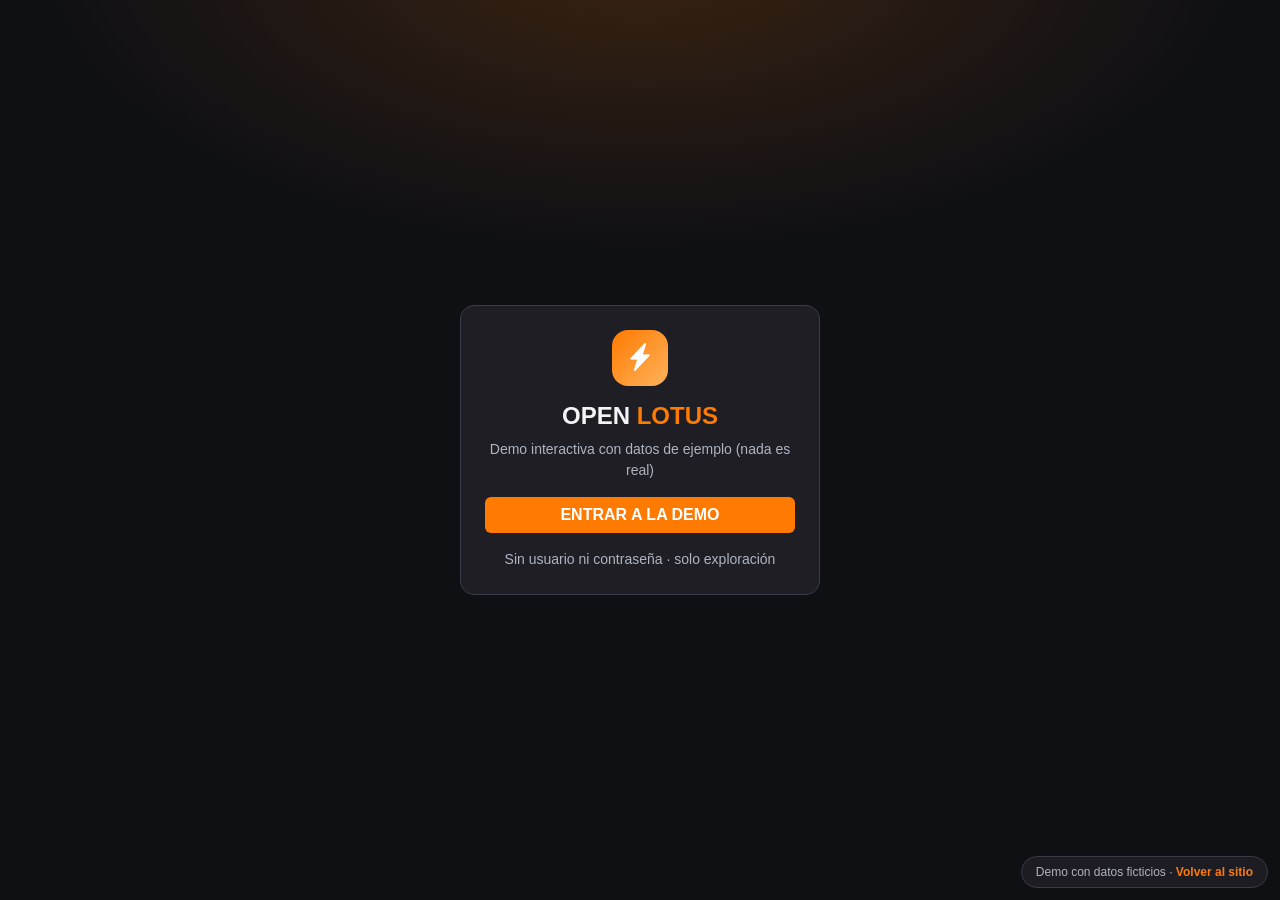
<file: demo-lotus/index.html>
<!DOCTYPE html>
<html lang="es">
<head>
  <meta charset="UTF-8">
  <meta name="viewport" content="width=device-width, initial-scale=1.0">
  <title>Demo interactiva - Lotus System</title>
  <link href="https://cdn.jsdelivr.net/npm/bootstrap@5.3.0/dist/css/bootstrap.min.css" rel="stylesheet">
  <link rel="stylesheet" href="https://cdn.jsdelivr.net/npm/bootstrap-icons@1.11.0/font/bootstrap-icons.css">
  <style>
    :root {
      --ac: #ff7a00;
      --ac-hover: #e06900;
      --bg: #0f1014;
      --surface: #1e1e24;
      --surface-2: #26262e;
      --borde: #3a3a48;
      --texto: #f3f4f6;
      --muted: #aeb4c2;
      --ok: #20d9c2;
    }
    * { box-shadow: none !important; }
    html, body { background: var(--bg); }
    body { color: var(--texto); font-family: 'Segoe UI', Tahoma, sans-serif; }
    ::placeholder { color: var(--muted) !important; opacity: .85 !important; }

    .demo-card { background: var(--surface); border: 1px solid var(--borde); border-radius: 14px; color: var(--texto); }
    .demo-card h1, .demo-card h2, .demo-card h3, .demo-card h4,
    .demo-card h5, .demo-card h6, .demo-card strong { color: var(--texto); }
    .demo-card small, .demo-card p { color: var(--muted); }
    .demo-card p strong, .demo-card small strong { color: var(--texto); }

    .btn-ac { background: var(--ac); border: 0; color: #fff; font-weight: 700; }
    .btn-ac:hover, .btn-ac:focus { background: var(--ac-hover); color: #fff; }
    .btn-ghost { background: transparent; border: 1px solid var(--borde); color: var(--texto); }
    .btn-ghost:hover { border-color: var(--ac); color: var(--ac); }

    .form-control, .form-select { background: var(--surface-2) !important; border-color: var(--borde) !important; color: var(--texto) !important; }
    .form-control:focus, .form-select:focus { border-color: var(--ac) !important; color: var(--texto) !important; }
    .input-group-text { background: var(--surface-2) !important; border-color: var(--borde) !important; color: var(--muted) !important; }

    .nav-mod { cursor: pointer; border-radius: 10px; padding: 10px 14px; color: var(--muted); font-weight: 600; border: 1px solid transparent; }
    .nav-mod:hover { background: rgba(255,122,0,.12); color: var(--texto); }
    .nav-mod.active { background: var(--ac); color: #fff; }
    .nav-mod.active i { color: #fff; }
    .nav-mod i { color: var(--ac); }

    .prod { background: var(--surface); border: 1px solid var(--borde); border-radius: 12px; padding: 14px 6px; text-align: center; cursor: pointer; height: 100%; transition: transform .12s ease, border-color .12s ease; }
    .prod:hover { border-color: var(--ac); transform: translateY(-2px); }
    .prod i { font-size: 26px; color: var(--ac); }
    .prod .nm { color: var(--texto); }
    .prod .p { color: var(--ok); font-weight: 700; }

    /* Tablas: sin fondos blancos, paleta del sistema */
    .table { --bs-table-bg: transparent; --bs-table-color: var(--texto); color: var(--texto); border-color: var(--borde); margin-bottom: 0; }
    .table thead th { background: var(--surface-2) !important; color: var(--texto) !important; border-color: var(--borde) !important; font-size: .8rem; text-transform: uppercase; letter-spacing: .04em; }
    .table tbody td, .table tbody th { background: transparent !important; color: var(--texto) !important; border-color: var(--borde) !important; }
    .table tbody td small, .table tbody td span { color: var(--muted); }
    .table tbody td strong { color: var(--texto); }
    .table-hover tbody tr:hover td { background: rgba(255,122,0,.08) !important; color: var(--texto) !important; }
    .table-responsive { border-radius: 0 0 14px 14px; }

    .text-secondary, .text-muted { color: var(--muted) !important; }

    .kpi small { color: var(--muted); letter-spacing: .05em; font-size: .7rem; }
    .kpi h4 { color: var(--texto); }

    #demo-login { min-height: 100vh; display: flex; align-items: center; justify-content: center; background: radial-gradient(600px 300px at 50% -50px, rgba(255,122,0,.18), transparent), var(--bg); }
    .login-logo { width: 56px; height: 56px; border-radius: 16px; display: inline-flex; align-items: center; justify-content: center; background: linear-gradient(135deg, var(--ac), #ffb35c); font-size: 28px; color: #fff; }

    /* Modal: cromado oscuro del sistema; el ticket es papel interior */
    .modal-content.demo-modal { background: var(--surface); border: 1px solid var(--borde); color: var(--texto); border-radius: 14px; }
    .modal-content.demo-modal .modal-header, .modal-content.demo-modal .modal-footer { border-color: var(--borde); }
    .ticket-paper { background: #fff; color: #111; border-radius: 8px; font-size: .85rem; }
    .ticket-paper .text-muted, .ticket-paper .small.text-muted { color: #6b7280 !important; }

    #ribbonVolver { position: fixed; bottom: 12px; right: 12px; z-index: 50; background: rgba(30,30,36,.92); border: 1px solid var(--borde); border-radius: 20px; padding: 6px 14px; font-size: .75rem; color: var(--muted); }
    #ribbonVolver a { color: var(--ac); text-decoration: none; font-weight: 700; }
    .topbar-demo { background: var(--surface); border: 1px solid var(--borde); border-radius: 14px; }
    @media print { body * { visibility: hidden; } .ticket-paper, .ticket-paper * { visibility: visible; } .ticket-paper { position: absolute; top: 0; left: 0; width: 100%; } }
  </style>
</head>
<body>

<div id="demo-login">
  <div class="card demo-card p-4 text-center" style="max-width:360px;width:100%;">
    <div><span class="login-logo"><i class="bi bi-lightning-charge-fill"></i></span></div>
    <h4 class="fw-bold mt-3" style="color:var(--texto);">OPEN <span style="color:var(--ac);">LOTUS</span></h4>
    <p class="small">Demo interactiva con datos de ejemplo (nada es real)</p>
    <button class="btn btn-ac w-100" onclick="entrar()">ENTRAR A LA DEMO</button>
    <p class="small mt-3 mb-0">Sin usuario ni contraseña · solo exploración</p>
  </div>
</div>

<div id="demo-app" class="d-none">
  <div class="container-fluid py-3">
    <div class="topbar-demo d-flex align-items-center justify-content-between px-3 py-2 mb-3">
      <div class="fw-bold">OPEN <span style="color:var(--ac);">LOTUS</span> <small style="color:var(--muted);">demo</small></div>
      <small style="color:var(--muted);"><i class="bi bi-info-circle me-1"></i>Datos ficticios de demostración</small>
    </div>
    <div class="row g-3">
      <div class="col-12 col-md-3 col-xl-2">
        <div class="card demo-card p-2 position-sticky" style="top:12px;">
          <div class="nav-mod active" onclick="ver('pos',this)"><i class="bi bi-lightning-charge me-2"></i>Punto de Venta</div>
          <div class="nav-mod" onclick="ver('caja',this)"><i class="bi bi-cash-register me-2"></i>Caja y Arqueos</div>
          <div class="nav-mod" onclick="ver('clientes',this)"><i class="bi bi-people me-2"></i>Clientes</div>
          <div class="nav-mod" onclick="ver('inventario',this)"><i class="bi bi-box-seam me-2"></i>Inventario</div>
          <div class="nav-mod" onclick="location.reload()"><i class="bi bi-box-arrow-right me-2"></i>Salir</div>
        </div>
      </div>
      <div class="col-12 col-md-9 col-xl-10">

        <div id="v-pos" class="row g-3">
          <div class="col-12 col-lg-7">
            <div class="input-group mb-2"><span class="input-group-text"><i class="bi bi-search"></i></span>
              <input id="d-buscar" class="form-control" placeholder="Buscar producto..." oninput="pintarProds()"></div>
            <div id="d-grid" class="row g-2"></div>
          </div>
          <div class="col-12 col-lg-5">
            <div class="card demo-card p-3">
              <h6 class="fw-bold">Cuenta actual</h6>
              <div id="d-lineas" style="max-height:220px;overflow-y:auto;"></div>
              <hr style="border-color:var(--borde);">
              <div class="d-flex justify-content-between small"><span style="color:var(--muted);">Subtotal</span><span id="d-sub">$0.00</span></div>
              <div class="d-flex justify-content-between small"><span style="color:var(--muted);">IVA incluido</span><span id="d-iva">$0.00</span></div>
              <div class="d-flex justify-content-between align-items-center mt-1"><strong>TOTAL</strong><strong id="d-total" class="fs-3" style="color:var(--ok);">$0.00</strong></div>
              <button class="btn btn-ac w-100 mt-2" onclick="cobrar()">COBRAR</button>
              <button class="btn btn-ghost w-100 mt-2" onclick="carrito={};totales()">Limpiar</button>
            </div>
          </div>
        </div>

        <div id="v-caja" class="d-none">
          <div class="row g-3 mb-3">
            <div class="col-4"><div class="card demo-card kpi p-3 text-center"><small>VENTAS HOY</small><h4 class="fw-bold">$184.50</h4></div></div>
            <div class="col-4"><div class="card demo-card kpi p-3 text-center"><small>ESPERADO EFECTIVO</small><h4 class="fw-bold">$179.75</h4></div></div>
            <div class="col-4"><div class="card demo-card kpi p-3 text-center"><small>DIFERENCIA</small><h4 class="fw-bold" style="color:var(--ok);">$0.00</h4></div></div>
          </div>
          <div class="card demo-card p-0"><div class="table-responsive"><table class="table table-hover mb-0 align-middle text-center">
            <thead><tr><th>Turno</th><th>Cajero</th><th>Ventas</th><th>Esperado</th><th>Estado</th><th></th></tr></thead>
            <tbody>
              <tr><td><strong>#3</strong></td><td>Laura <small>(demo)</small></td><td>$184.50</td><td>$179.75</td><td><span class="badge" style="background:var(--ok);color:#06251f;">ABIERTA</span></td>
                <td><button class="btn btn-sm btn-ghost" onclick="alert('En la demo el arqueo es de muestra.')">Arqueo</button></td></tr>
              <tr><td><strong>#2</strong></td><td>Carlos <small>(demo)</small></td><td>$82.85</td><td>$102.85</td><td><span class="badge" style="background:var(--surface-2);border:1px solid var(--borde);color:var(--muted);">CERRADA</span></td>
                <td><button class="btn btn-sm btn-ghost" onclick="alert('En la demo el corte es de muestra.')">Ver corte</button></td></tr>
            </tbody>
          </table></div></div>
        </div>

        <div id="v-clientes" class="d-none">
          <div class="input-group mb-3" style="max-width:360px;"><span class="input-group-text"><i class="bi bi-search"></i></span>
            <input id="d-buscar-cli" class="form-control" placeholder="Buscar cliente..." oninput="pintarClientes()"></div>
          <div class="card demo-card p-0"><div class="table-responsive"><table class="table table-hover mb-0 align-middle">
            <thead><tr><th>Nombre</th><th>Documento</th><th>Teléfono</th></tr></thead>
            <tbody id="d-tcli"></tbody>
          </table></div></div>
          <p class="small mt-2"><i class="bi bi-shield-check me-1"></i>Todos los nombres y documentos son inventados para la demo.</p>
        </div>

        <div id="v-inventario" class="d-none">
          <div class="input-group mb-3" style="max-width:360px;"><span class="input-group-text"><i class="bi bi-search"></i></span>
            <input id="d-buscar-ins" class="form-control" placeholder="Buscar insumo..." oninput="pintarInsumos()"></div>
          <div id="d-grid-ins" class="row g-3"></div>
        </div>

      </div>
    </div>
  </div>
</div>

<div class="modal fade" id="dModalTicket" tabindex="-1">
  <div class="modal-dialog modal-dialog-centered modal-sm">
    <div class="modal-content demo-modal">
      <div class="modal-header"><strong>Ticket de muestra</strong><button class="btn-close btn-close-white" data-bs-dismiss="modal"></button></div>
      <div class="modal-body"><div class="ticket-paper p-3" id="d-ticket"></div></div>
      <div class="modal-footer">
        <button class="btn btn-ghost" data-bs-dismiss="modal">Cerrar</button>
        <button class="btn btn-ac" onclick="window.print()">Imprimir</button>
      </div>
    </div>
  </div>
</div>

<div id="ribbonVolver">Demo con datos ficticios · <a href="../index.html" target="_top">Volver al sitio</a></div>

<script src="https://cdn.jsdelivr.net/npm/bootstrap@5.3.0/dist/js/bootstrap.bundle.min.js"></script>
<script>
  // La cinta "Volver al sitio" solo tiene sentido a pantalla completa:
  // dentro del iframe del sitio se oculta para no abrir el sitio embebido.
  if (window.self !== window.top) {
    document.getElementById('ribbonVolver').style.display = 'none';
  }
  const $ = id => document.getElementById(id);
  const money = n => '$' + Number(n || 0).toFixed(2);
  const esc = v => String(v ?? '').replace(/[&<>"']/g, c => ({'&':'&amp;','<':'&lt;','>':'&gt;','"':'&quot;',"'":'&#039;'})[c]);
  const PRODS = [
    { id: 1, nombre: 'Pupusas (3)', precio: 2.25, icono: 'bi-egg-fried' },
    { id: 2, nombre: 'Soda', precio: 1.00, icono: 'bi-cup-straw' },
    { id: 3, nombre: 'Desayuno Típico', precio: 3.50, icono: 'bi-egg-fried' },
    { id: 4, nombre: 'Café Negro', precio: 1.50, icono: 'bi-cup-hot' },
    { id: 5, nombre: 'Sopa de Gallina', precio: 4.25, icono: 'bi-cup-hot' },
    { id: 6, nombre: 'Combo Especial', precio: 6.00, icono: 'bi-basket' },
  ];
  // Datos 100% ficticios: nombres de ejemplo, documentos y teléfonos no reales.
  const CLIS = [
    { nombre: 'Cliente de Ejemplo Uno', doc: 'DUI 00000001-1 (demo)', tel: '7000-0001' },
    { nombre: 'Cliente de Ejemplo Dos', doc: 'DUI 00000002-2 (demo)', tel: '7000-0002' },
    { nombre: 'Empresa de Prueba S.A. de C.V.', doc: 'NIT 0000-000000-000-0 (demo)', tel: '7000-0003' },
  ];
  const INSUMOS = [
    { nombre: 'Azúcar', stock: 6.00, min: 5.00, unidad: 'Libras (lb)' },
    { nombre: 'Frijoles', stock: 7.00, min: 5.00, unidad: 'Libras (lb)' },
    { nombre: 'Café molido', stock: 2.50, min: 3.00, unidad: 'Libras (lb)' },
    { nombre: 'Queso', stock: 4.00, min: 2.00, unidad: 'Libras (lb)' },
  ];
  let carrito = {};

  function entrar() {
    $('demo-login').classList.add('d-none');
    $('demo-app').classList.remove('d-none');
    pintarProds(); pintarClientes(); pintarInsumos(); totales();
  }
  function ver(cual, el) {
    document.querySelectorAll('.nav-mod').forEach(n => n.classList.remove('active'));
    el.classList.add('active');
    ['pos', 'caja', 'clientes', 'inventario'].forEach(v => $('v-' + v).classList.toggle('d-none', v !== cual));
  }
  function pintarProds() {
    const q = $('d-buscar').value.trim().toLowerCase();
    $('d-grid').innerHTML = PRODS.filter(p => !q || p.nombre.toLowerCase().includes(q)).map(p => `
      <div class="col-6 col-md-4"><div class="prod" onclick="agregar(${p.id})">
        <div><i class="bi ${p.icono}"></i></div>
        <div class="small fw-semibold text-truncate nm">${esc(p.nombre)}</div>
        <div class="p">${money(p.precio)}</div>
      </div></div>`).join('') || '<div class="col-12"><p class="small">Sin productos.</p></div>';
  }
  function agregar(id) {
    const p = PRODS.find(x => x.id === id);
    if (!p) return;
    carrito[id] = carrito[id] || { ...p, cantidad: 0 };
    carrito[id].cantidad++;
    totales();
  }
  function cant(id, d) {
    if (!carrito[id]) return;
    carrito[id].cantidad += d;
    if (carrito[id].cantidad <= 0) delete carrito[id];
    totales();
  }
  function totales() {
    const ls = Object.values(carrito);
    const sub = ls.reduce((a, l) => a + l.precio * l.cantidad, 0);
    $('d-lineas').innerHTML = ls.length ? ls.map(l => `
      <div class="d-flex justify-content-between align-items-center py-1" style="border-bottom:1px solid var(--borde);">
        <span class="small"><strong>${esc(l.nombre)}</strong> x${l.cantidad}</span>
        <span class="small">${money(l.precio * l.cantidad)}
          <button class="btn btn-sm btn-ghost px-1 py-0 ms-1" onclick="cant(${l.id},-1)">−</button>
          <button class="btn btn-sm btn-ghost px-1 py-0" onclick="cant(${l.id},1)">+</button>
        </span>
      </div>`).join('') : '<p class="small">Toca un producto.</p>';
    $('d-sub').textContent = money(sub);
    $('d-iva').textContent = money(sub - sub / 1.13);
    $('d-total').textContent = money(sub);
    return sub;
  }
  function cobrar() {
    const ls = Object.values(carrito);
    if (!ls.length) return;
    const total = totales();
    $('d-ticket').innerHTML = `
      <div class="text-center fw-bold">OPEN LOTUS (DEMO)</div>
      <div class="text-center small text-muted">Ticket de muestra · ${new Date().toLocaleString('es-SV')}</div>
      <hr>${ls.map(l => `<div>${esc(l.nombre)} x${l.cantidad}<span style="float:right;">${money(l.precio * l.cantidad)}</span></div>`).join('')}<hr>
      <div class="fw-bold">TOTAL: <span style="float:right;">${money(total)}</span></div>
      <div class="text-center small text-muted mt-2">¡Gracias por su preferencia!</div>`;
    new bootstrap.Modal($('dModalTicket')).show();
    carrito = {};
    totales();
  }
  function pintarClientes() {
    const q = $('d-buscar-cli').value.trim().toLowerCase();
    $('d-tcli').innerHTML = CLIS.filter(c => !q || c.nombre.toLowerCase().includes(q)).map(c => `
      <tr><td><i class="bi bi-person-circle me-2" style="color:var(--ac);"></i><strong>${esc(c.nombre)}</strong></td>
      <td class="small">${esc(c.doc)}</td><td class="small">${esc(c.tel)}</td></tr>`).join('')
      || '<tr><td colspan="3">Sin resultados.</td></tr>';
  }
  function pintarInsumos() {
    const q = $('d-buscar-ins').value.trim().toLowerCase();
    $('d-grid-ins').innerHTML = INSUMOS.filter(i => !q || i.nombre.toLowerCase().includes(q)).map(i => {
      const bajo = i.stock <= i.min;
      return `<div class="col-12 col-md-6 col-xl-4"><div class="card demo-card p-3">
        <div class="d-flex justify-content-between"><strong>${esc(i.nombre)}</strong>
        <span class="badge" style="${bajo ? 'background:#d9485f;color:#fff;' : 'background:var(--ok);color:#06251f;'}">${i.stock.toFixed(2)}</span></div>
        <div class="small mt-2">Mínimo: ${i.min.toFixed(2)} · ${esc(i.unidad)}</div>
        ${bajo ? '<div class="small mt-1" style="color:var(--ac);">¡Reabastecer!</div>' : ''}</div></div>`;
    }).join('') || '<div class="col-12"><p class="small">Sin resultados.</p></div>';
  }
</script>
</body>
</html>
</file>
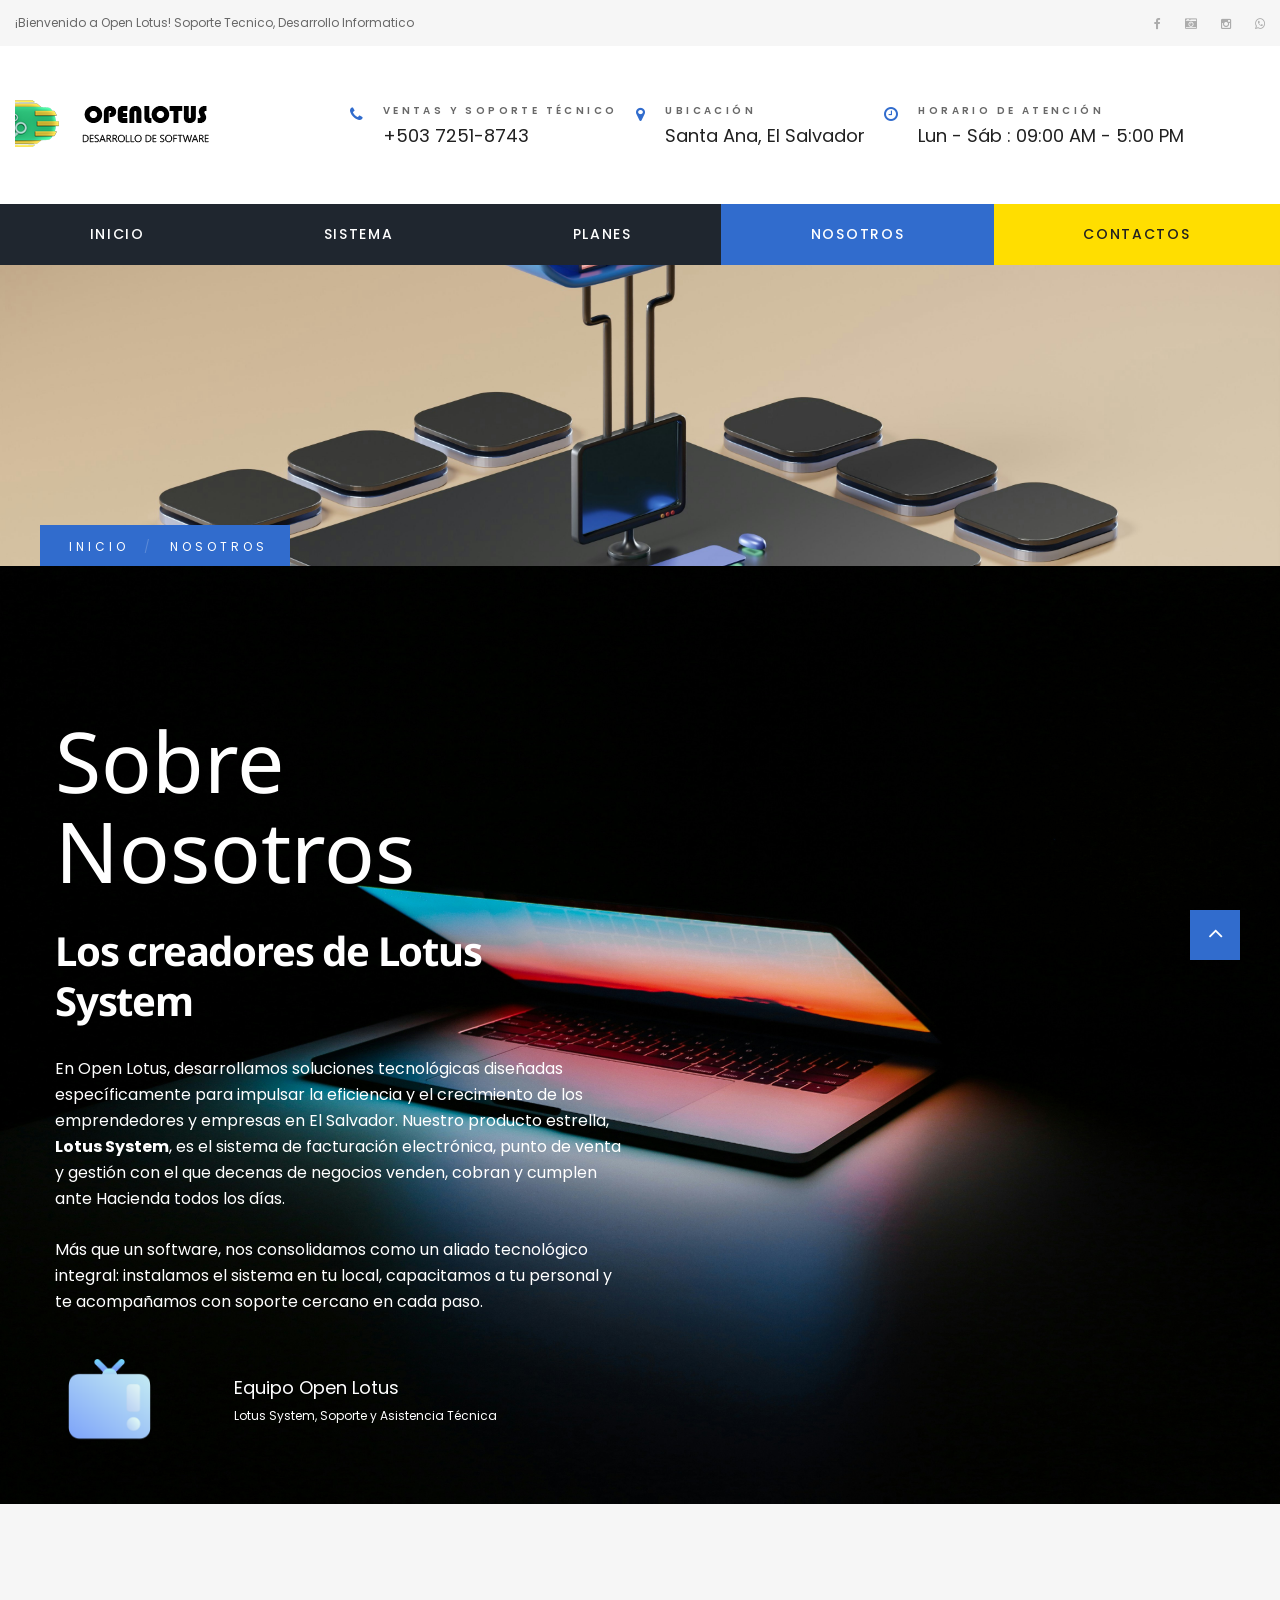
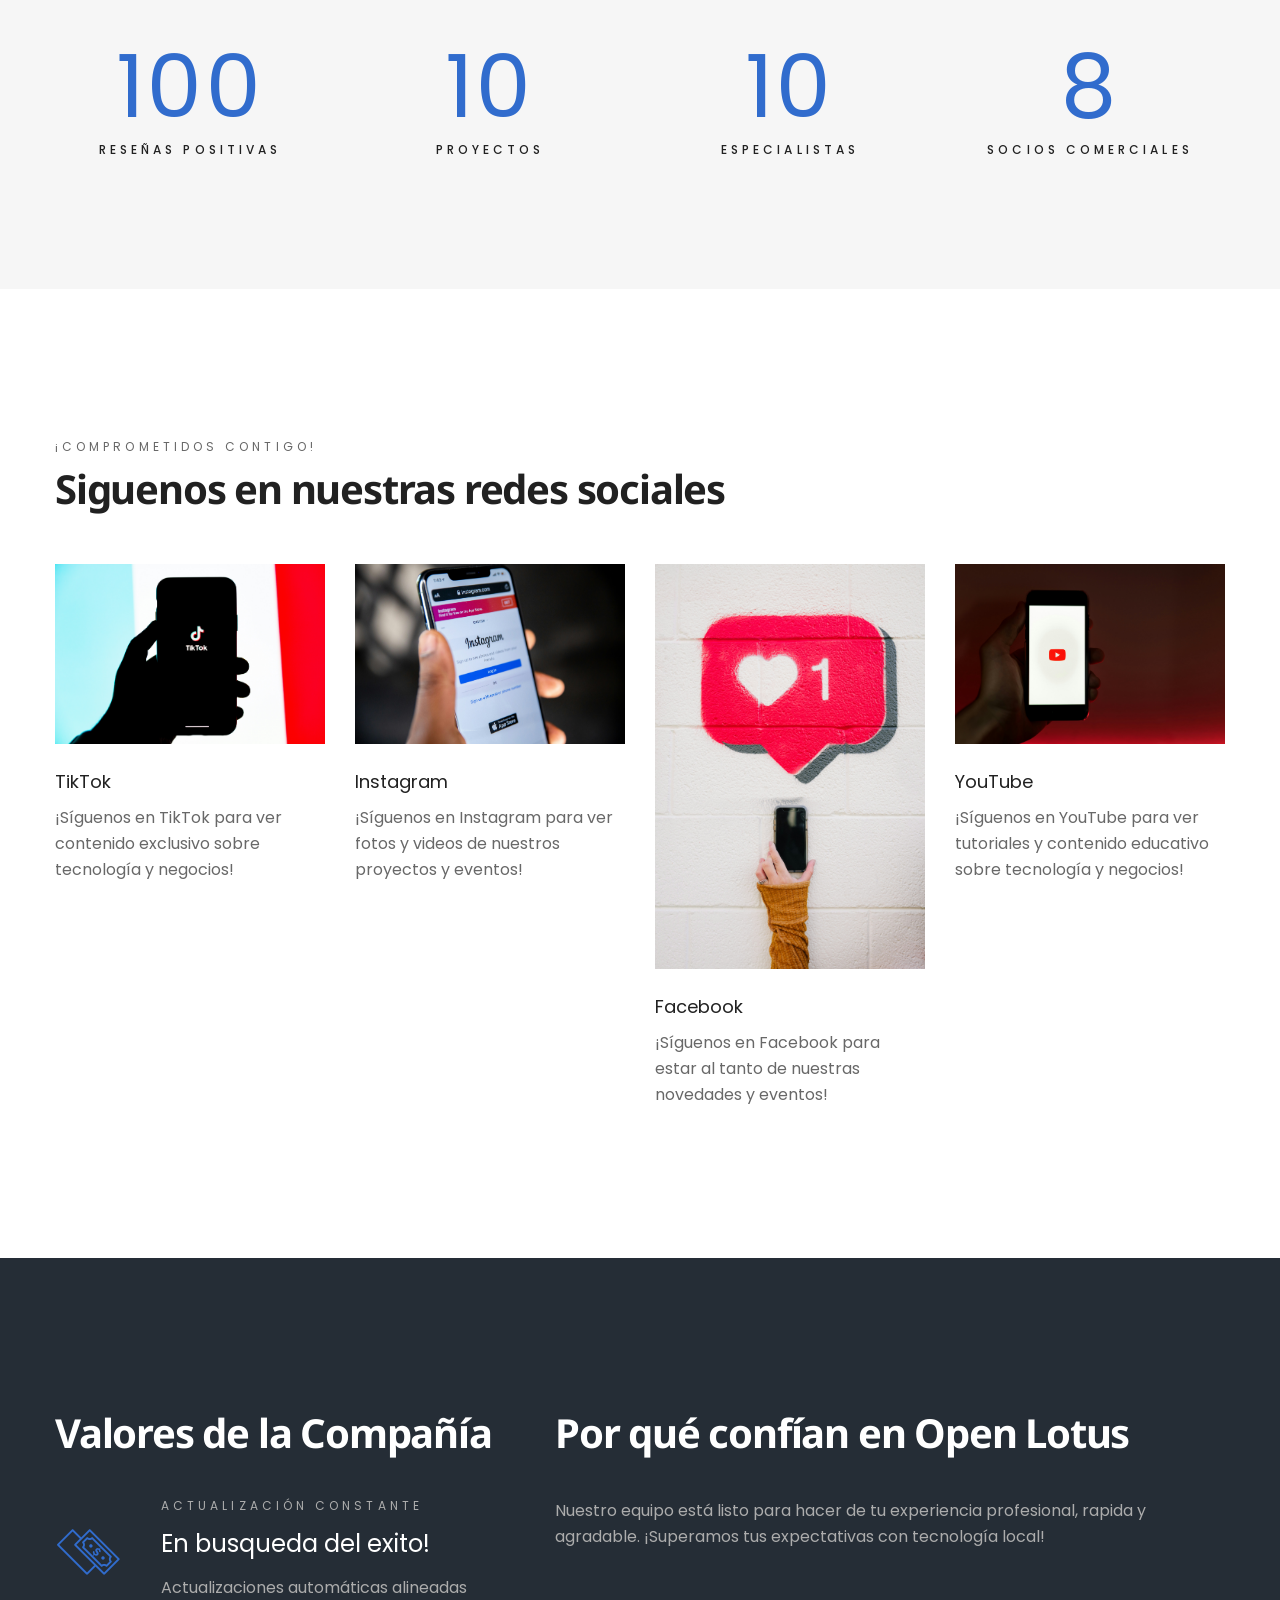
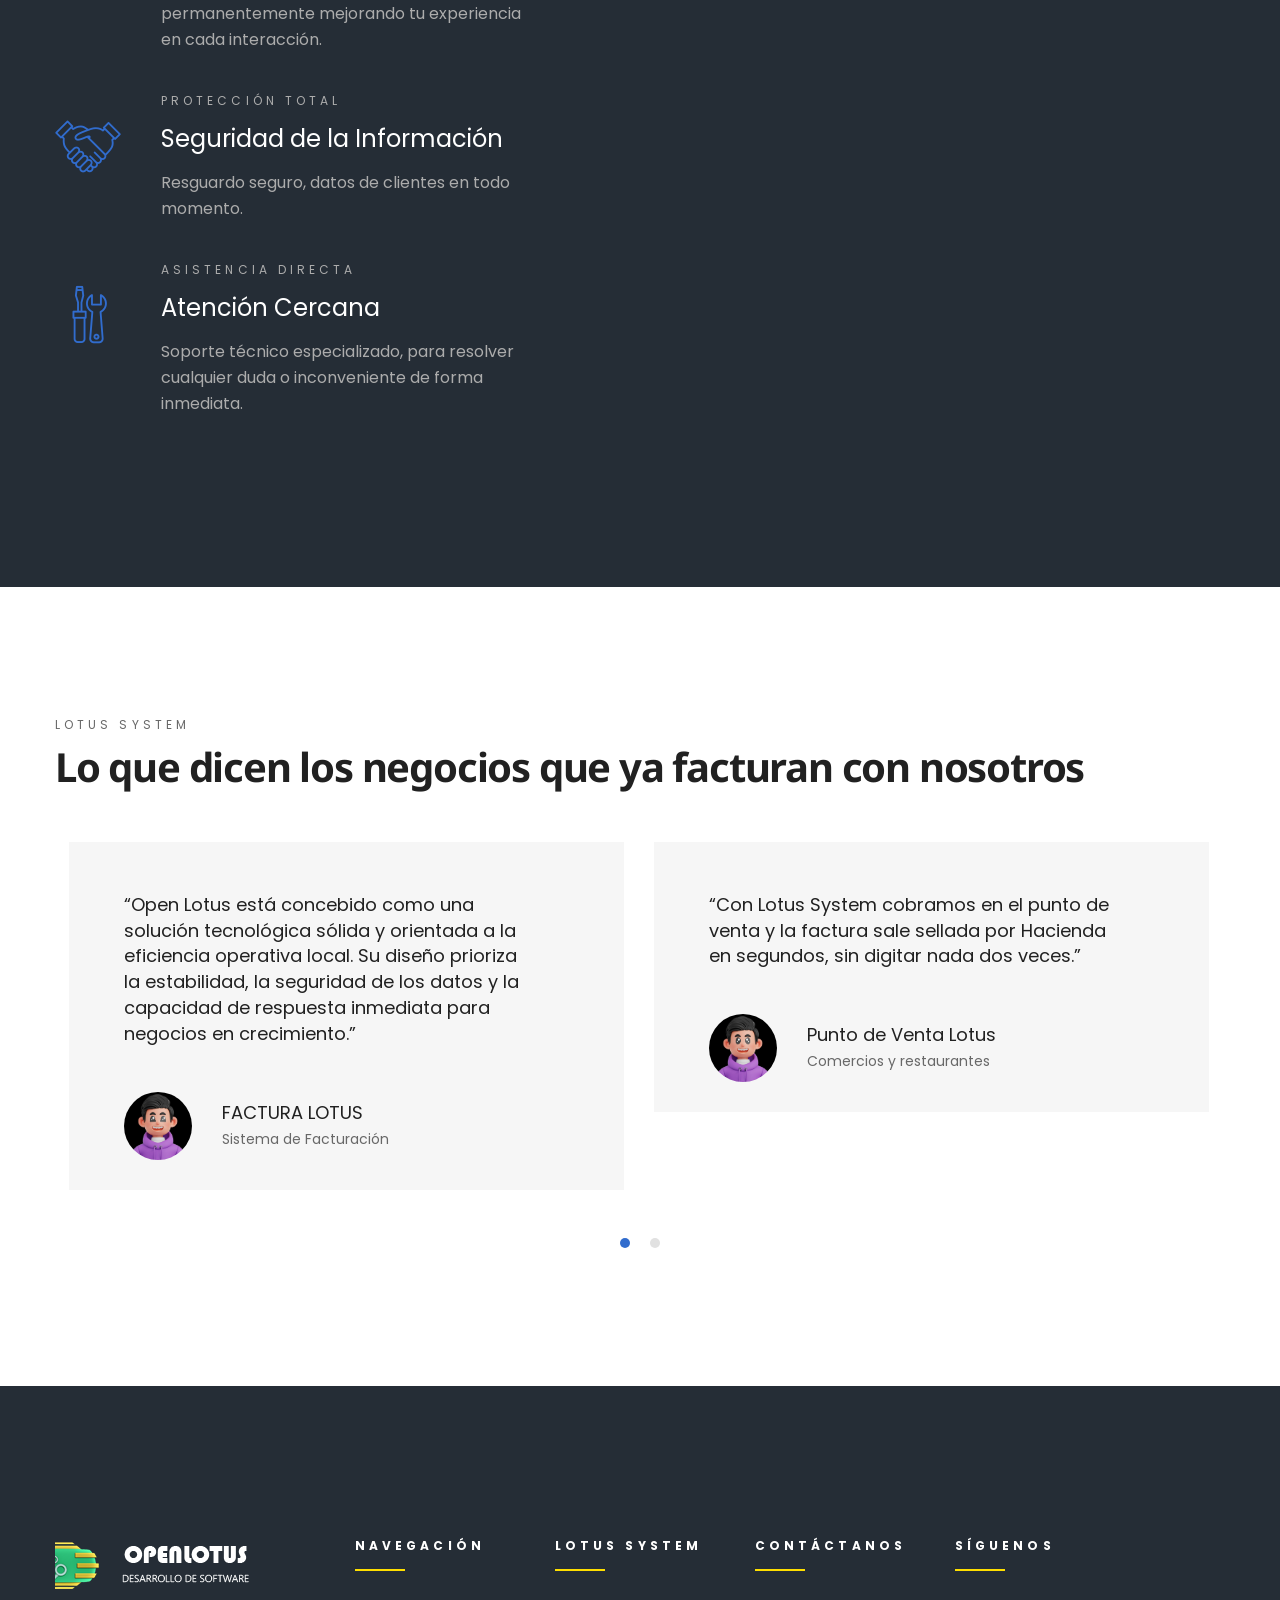
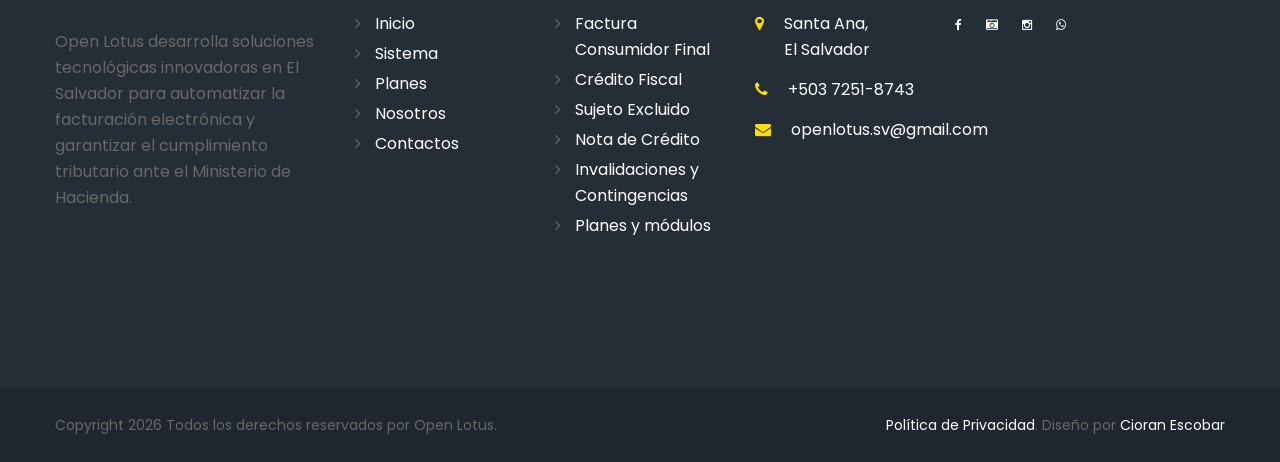
<file: about.html>
<!DOCTYPE html>
<html class="wide wow-animation" lang="es">
  <head>
    <!-- Site Title-->
    <title>Sobre Nosotros</title>
    <meta charset="utf-8">
    <meta name="viewport" content="width=device-width, height=device-height, initial-scale=1.0">
    <meta http-equiv="X-UA-Compatible" content="IE=edge">
    <link rel="icon" href="images/favicon.ico" type="image/x-icon">
    <link rel="stylesheet" type="text/css" href="//fonts.googleapis.com/css?family=Poppins:400,500,700%7CNoto+Sans:400,700">
    <link rel="stylesheet" href="css/style.css">
    <style>.ie-panel{display: none;background: #212121;padding: 10px 0;box-shadow: 3px 3px 5px 0 rgba(0,0,0,.3);clear: both;text-align:center;position: relative;z-index: 1;} html.ie-10 .ie-panel, html.lt-ie-10 .ie-panel {display: block;}</style>
  </head>
  <body>
    <div class="ie-panel"><a href="http://windows.microsoft.com/en-US/internet-explorer/"><img src="images/ie8-panel/warning_bar_0000_us.jpg" height="42" width="820" alt="You are using an outdated browser. For a faster, safer browsing experience, upgrade for free today."></a></div>
    <div class="page-loader">
      <div>
        <div class="page-loader-body">
          <div class="preloader-container">
            <svg class="item1" x="0px" y="0px" width="60px" height="60px" viewbox="0 0 60 60">
              <path d="M6.541,35.989c0.524,1.795,1.25,3.526,2.169,5.15l-2.618,3.302c-0.855,1.079-0.759,2.618,0.203,3.59l4.509,4.509 c0.972,0.972,2.511,1.058,3.59,0.203l3.28-2.597c1.688,0.972,3.484,1.731,5.353,2.265l0.492,4.221 c0.16,1.368,1.314,2.394,2.682,2.394h6.379c1.368,0,2.522-1.026,2.682-2.394l0.47-4.071c2.009-0.524,3.932-1.304,5.738-2.319 l3.174,2.511c1.079,0.855,2.618,0.759,3.59-0.203l4.509-4.509c0.972-0.972,1.058-2.511,0.203-3.59l-2.468-3.131 c1.026-1.774,1.827-3.665,2.362-5.642l3.804-0.438c1.368-0.16,2.394-1.314,2.394-2.682V26.18c0-1.368-1.026-2.522-2.394-2.682 l-3.751-0.438c-0.513-1.955-1.282-3.825-2.265-5.578l2.308-2.917c0.855-1.079,0.759-2.618-0.203-3.59l-4.499-4.499 c-0.972-0.972-2.511-1.058-3.59-0.203l-2.832,2.244c-1.838-1.079-3.804-1.902-5.866-2.458L35.52,2.394 C35.36,1.026,34.206,0,32.838,0h-6.379c-1.368,0-2.522,1.026-2.682,2.394l-0.427,3.665c-2.116,0.566-4.135,1.421-6.016,2.543 l-2.939-2.329c-1.079-0.855-2.618-0.759-3.59,0.203l-4.509,4.509c-0.972,0.972-1.058,2.511-0.203,3.59l2.458,3.11 c-0.983,1.774-1.731,3.665-2.223,5.631l-3.932,0.449c-1.368,0.16-2.394,1.314-2.394,2.682v6.379c0,1.368,1.026,2.522,2.394,2.682 L6.541,35.989z M29.653,18.732c5.813,0,10.547,4.734,10.547,10.547s-4.734,10.547-10.547,10.547 c-5.813,0-10.547-4.734-10.547-10.547S23.84,18.732,29.653,18.732z"></path>
            </svg>
            <svg class="item2" x="0px" y="0px" width="48px" height="48px" viewbox="0 0 48 48">
              <path d="M41.095,7.317l-3.366-2.842c-1.036-0.876-2.565-0.833-3.548,0.096l-1.859,1.742c-1.571-0.759-3.238-1.293-4.958-1.603 L26.84,2.146c-0.267-1.325-1.496-2.244-2.843-2.137l-4.392,0.374C18.26,0.5,17.202,1.601,17.159,2.958l-0.085,2.607 c-1.688,0.609-3.281,1.443-4.734,2.49L10.117,6.58C8.985,5.832,7.478,6.046,6.602,7.082L3.759,10.47 c-0.876,1.037-0.834,2.565,0.096,3.548L5.8,16.09c-0.673,1.517-1.154,3.11-1.432,4.744L1.59,21.401 c-1.325,0.267-2.244,1.496-2.137,2.842l0.374,4.392c0.118,1.346,1.218,2.404,2.575,2.447l3.003,0.096 c0.545,1.432,1.261,2.789,2.126,4.061l-1.678,2.532c-0.748,1.133-0.534,2.639,0.502,3.516l3.366,2.842 c1.037,0.876,2.565,0.833,3.548-0.096l2.201-2.062c1.443,0.673,2.96,1.175,4.52,1.475l0.609,3.013 c0.267,1.325,1.496,2.244,2.842,2.137l4.392-0.374c1.346-0.118,2.404-1.218,2.447-2.575l0.096-2.949 c1.603-0.566,3.12-1.336,4.52-2.287l2.426,1.603c1.133,0.748,2.639,0.534,3.516-0.502l2.842-3.366 c0.876-1.037,0.833-2.565-0.096-3.548l-1.956-2.073c0.716-1.517,1.24-3.12,1.539-4.766l2.671-0.545 c1.325-0.267,2.244-1.496,2.137-2.842l-0.374-4.392c-0.118-1.346-1.218-2.404-2.575-2.447l-2.682-0.085 c-0.556-1.56-1.304-3.035-2.233-4.402l1.464-2.201C42.345,9.711,42.131,8.194,41.095,7.317z M24.543,32.706 c-4.744,0.406-8.933-3.131-9.329-7.875c-0.406-4.744,3.131-8.933,7.875-9.329c4.744-0.406,8.933,3.131,9.329,7.875 C32.824,28.122,29.287,32.311,24.543,32.706z"></path>
            </svg>
            <svg class="item3" x="0px" y="0px" width="40px" height="40px" viewbox="0 0 40 40">
              <path d="M2.427,15.569c-1.346,0.139-2.383,1.271-2.394,2.629l-0.032,2.703c-0.021,1.357,0.983,2.511,2.329,2.682l1.988,0.256 c0.331,1.208,0.801,2.362,1.41,3.452l-1.282,1.581c-0.855,1.058-0.791,2.575,0.16,3.548l1.891,1.934 c0.951,0.972,2.468,1.079,3.548,0.246l1.592-1.229c1.122,0.663,2.308,1.186,3.548,1.549l0.214,2.052 c0.139,1.346,1.272,2.383,2.629,2.394l2.704,0.032c1.357,0.021,2.511-0.983,2.682-2.329l0.246-1.945 c1.346-0.331,2.629-0.833,3.847-1.496l1.496,1.207c1.058,0.855,2.575,0.791,3.548-0.16l1.934-1.891 c0.972-0.951,1.079-2.468,0.246-3.548l-1.144-1.485c0.705-1.175,1.25-2.426,1.624-3.74l1.774-0.182 c1.346-0.139,2.383-1.272,2.394-2.629l0.032-2.704c0.021-1.357-0.983-2.511-2.329-2.682l-1.731-0.224 c-0.331-1.304-0.823-2.565-1.464-3.74l1.079-1.325c0.855-1.058,0.791-2.575-0.16-3.548l-1.891-1.934 c-0.951-0.972-2.469-1.079-3.548-0.246l-1.293,0.994c-1.218-0.737-2.522-1.304-3.889-1.688l-0.171-1.678 c-0.139-1.346-1.271-2.383-2.629-2.394L18.68,0c-1.357-0.021-2.511,0.983-2.682,2.329l-0.214,1.667 c-1.41,0.363-2.767,0.919-4.028,1.645l-1.336-1.09c-1.058-0.855-2.575-0.791-3.548,0.16L4.927,6.615 c-0.972,0.951-1.079,2.468-0.246,3.548l1.143,1.475c-0.663,1.175-1.186,2.426-1.528,3.74L2.427,15.569z M19.877,12.513 c3.879,0.043,6.988,3.238,6.946,7.117c-0.043,3.879-3.238,6.988-7.117,6.946c-3.879-0.043-6.988-3.238-6.946-7.117 C12.803,15.58,15.998,12.471,19.877,12.513z"></path>
            </svg>
          </div>
        </div>
      </div>
    </div>
    <div class="page text-center text-md-left">
      <!-- Page Header-->
      <header class="page-head">
        <div class="rd-navbar-wrap">
          <nav class="rd-navbar rd-navbar-secondary" data-stick-up-clone="true" data-layout="rd-navbar-fixed" data-sm-layout="rd-navbar-fixed" data-sm-device-layout="rd-navbar-fixed" data-md-layout="rd-navbar-static" data-md-device-layout="rd-navbar-fixed" data-lg-layout="rd-navbar-static" data-lg-device-layout="rd-navbar-static" data-lg-stick-up-offset="252px">
            <div class="rd-navbar-inner"><span class="small">¡Bienvenido a Open Lotus! Soporte Tecnico, Desarrollo Informatico</span>
              <ul class="list-inline list-inline-lg offset-top-0">
                <li><a class="ioon icon-sm icon-silver-chalice fa-facebook" href="https://facebook.com/openlotus12/"></a></li>
                <li><a class="ioon icon-sm icon-silver-chalice fa-camera-retro" href="https://www.tiktok.com/@open_lotus/"></a></li>
                <li><a class="ioon icon-sm icon-silver-chalice fa-instagram" href="https://instagram.com/openlotussv"></a></li>
                <li><a class="ioon icon-sm icon-silver-chalice fa-whatsapp" href="https://wa.me/72518743"></a></li>
                
              </ul>
            </div>
            <div class="rd-navbar-inner">
              <!-- RD Navbar Panel-->
              <div class="rd-navbar-panel">
                <!-- RD Navbar Toggle-->
                <button class="rd-navbar-toggle" data-rd-navbar-toggle=".rd-navbar-nav-wrap"><span></span></button>
                <button class="rd-navbar-collapse-toggle" data-rd-navbar-toggle=".rd-navbar-collapse"><span></span></button>
                <div class="rd-navbar-brand"><a class="brand-name" href="index.html"><img class="brand-device" src="images/brand-default-229x58.png" width="229" height="58" alt="OPEN LOTUS"><img class="brand-mobile" src="images/brand-white-229x58_2.png" width="229" height="58" alt="OPEN LOTUS"></a></div>
              </div>
              <div class="rd-navbar-collapse animated">
                <div class="rd-navbar-collapse-items">
                  <ul class="list-inline">
                    <li>
                      <div class="unit flex-row unit-spacing-xs">
                        <div class="unit-left"><span class="icon icon-primary fa-phone"></span></div>
                        <div class="unit-body">
                          <div class="title"><span class="small">VENTAS Y SOPORTE TÉCNICO</span></div>
                          <h6><a href="tel:+50372518743">+503 7251-8743</a></h6>
                        </div>
                      </div>
                    </li>
                    <li>
                      <div class="unit flex-row unit-spacing-xs">
                        <div class="unit-left"><span class="icon icon-primary fa-map-marker"></span></div>
                        <div class="unit-body">
                          <div class="title"><span class="small">Ubicación</span></div>
                          <h6><a href="#">Santa Ana, El Salvador</a></h6>
                        </div>
                      </div>
                    </li>
                    <li>
                      <div class="unit flex-row unit-spacing-xs">
                        <div class="unit-left"><span class="icon icon-primary fa-clock-o"></span></div>
                        <div class="unit-body">
                          <div class="title"><span class="small">Horario de atención</span></div>
                          <h6>Lun - Sáb : 09:00 AM - 5:00 PM</h6>
                        </div>
                      </div>
                    </li>
                  </ul>
                </div>
                <div class="rd-navbar-collapse-items">
                  <ul class="list-inline list-inline-lg offset-top-0">
                    <li><a class="ioon icon-sm icon-silver-chalice fa-facebook" href="https://facebook.com/openlotus12/"></a></li>
                    <li><a class="ioon icon-sm icon-silver-chalice fa-camera-retro" href="https://www.tiktok.com/@open_lotus/"></a></li>
                    <li><a class="ioon icon-sm icon-silver-chalice fa-instagram" href="https://instagram.com/openlotussv"></a></li>
                    <li><a class="ioon icon-sm icon-silver-chalice fa-whatsapp" href="https://wa.me/72518743"></a></li>
                  
                  </ul>
                </div>
              </div>
            </div>
            <div class="rd-navbar-inner">
              <div class="rd-navbar-nav-wrap">
                <!-- RD Navbar Nav-->
                <ul class="rd-navbar-nav">
                  <li><a href="index.html">Inicio</a></li>
                  <li><a href="index.html#sistema">Sistema</a></li>
                  <li><a href="index.html#planes">Planes</a></li>
                  <li class="active"><a href="about.html">Nosotros</a></li>
                  <li><a href="contacts.html">Contactos</a></li>
                  <!--- <li><a href="#">Tipografía</a></li>--->
                 <!-- <li><a href="#">Cotización</a></li>---->
                </ul>
              </div>
            </div>
          </nav>
        </div>
      </header>
      <!-- Classic Breadcrumbs-->
      <section class="breadcrumb-classic bg-image" style="background-image: url(&quot;images/breadcrumbs-parallax-01.jpg&quot;)">
        <div class="container">
          <div class="row">
            <ul class="list-breadcrumb">
              <li><a href="index.html">inicio</a></li>
              <li>nosotros
              </li>
            </ul>
          </div>
        </div>
      </section>
<section class="section-50 section-sm-top-80 section-md-top-100 section-lg-top-150 bg-image bg-revail-lg bg-top-right" style="background-image: url(images/bg-about-01.jpg); background-color: #1f2226;">
  <div class="container">
    <div class="row">
      <div class="col-12 col-xl-6">
        <h1 class="text-white">Sobre Nosotros</h1>
              <h2 class="text-white">Los creadores de Lotus System</h2>
              <p class="text-white">En Open Lotus, desarrollamos soluciones tecnológicas diseñadas específicamente para impulsar la eficiencia y el crecimiento de los emprendedores y empresas en El Salvador. Nuestro producto estrella, <strong>Lotus System</strong>, es el sistema de facturación electrónica, punto de venta y gestión con el que decenas de negocios venden, cobran y cumplen ante Hacienda todos los días.</p>
              <p class="text-white">Más que un software, nos consolidamos como un aliado tecnológico integral: instalamos el sistema en tu local, capacitamos a tu personal y te acompañamos con soporte cercano en cada paso.</p>
              <div class="unit flex-row align-items-center unit-spacing-xl text-left justify-content-center justify-content-lg-start">
                <div class="unit-left"><img class="img-responsive" src="images/about-01-109x102.png" alt="" width="109" height="102"/>
                </div>
                <div class="unit-body">
                  <h6 class="text-white">Equipo Open Lotus</h6><span class="small text-white">Lotus System, Soporte y Asistencia Técnica</span>
                </div>
              </div>
            </div>
          </div>
        </div>
      </section>
      <!-- Counters-->
      <section class="section-75 section-md-120 section-xl-130 bg-wild-sand">
        <div class="container">
          <div class="row row-40 text-center">
            <div class="col-sm-6 col-md-3">
              <div class="counter" data-from="100" data-to="100"></div>
              <div class="counter-cite">reseñas positivas</div>
            </div>
            <div class="col-sm-6 col-md-3">
              <div class="counter" data-from="100" data-to="10"></div>
              <div class="counter-cite">proyectos</div>
            </div>
            <div class="col-sm-6 col-md-3">
              <div class="counter" data-from="0" data-to="10"></div>
              <div class="counter-cite">especialistas</div>
            </div>
            <div class="col-sm-6 col-md-3">
              <div class="counter" data-from="100" data-to="8"></div>
              <div class="counter-cite">socios comerciales</div>
            </div>
          </div>
        </div>
      </section>
      <section class="section-75 section-md-120 section-xl-150">
        <div class="container">
          <h2><span class="small">¡Comprometidos contigo!</span> Siguenos en nuestras redes sociales 
          </h2>
          <div class="row row-40 justify-content-md-between">
            <div class="col-sm-6 col-lg-3"><img class="img-responsive" src="images/about-02-360x404.jpg" alt="" width="360" height="404"/>
              <h6><a href="#"> TikTok</a></h6><span class="small small-md"></span>
              <p>¡Síguenos en TikTok para ver contenido exclusivo sobre tecnología y negocios!</p>
            </div>
            <div class="col-sm-6 col-lg-3"><img class="img-responsive" src="images/about-03-360x404.jpg" alt="" width="360" height="404"/>
              <h6><a href="#">Instagram</a></h6><span class="small small-md"></span>
              <p>¡Síguenos en Instagram para ver fotos y videos de nuestros proyectos y eventos!</p>
            </div>
            <div class="col-sm-6 col-lg-3"><img class="img-responsive" src="images/about-04-360x404.jpg" alt="" width="360" height="404"/>
              <h6><a href="#">Facebook</a></h6><span class="small small-md"></span>
              <p>¡Síguenos en Facebook para estar al tanto de nuestras novedades y eventos!</p>
            </div>
            <div class="col-sm-6 col-lg-3"><img class="img-responsive" src="images/about-05-360x404.jpg" alt="" width="360" height="404"/>
              <h6><a href="#">YouTube</a></h6><span class="small small-md"></span>
              <p>¡Síguenos en YouTube para ver tutoriales y contenido educativo sobre tecnología y negocios!</p>
            </div>
          </div>
        </div>
      </section>

      <section class="bg-gray-darker-4 section-75 section-md-120 section-lg-150 section-lg-bottom-130">
        <div class="container">
          <div class="row justify-content-sm-center">
            <div class="col-xl-12 col-lg-8">
              <div class="row row-55">
                <div class="col-xl-5 col-xxl-6 row-40">
                  <h2>Valores de la Compañía</h2>
                  <div>
                    <div class="unit flex-column flex-md-row unit-spacing-md text-md-left">
                      <div class="unit-left"><span class="icon icon-xl icon-primary mercury-icon-money-3 mercury-ico"></span></div>
                      <div class="unit-body">
                        <h5><span class="small">Actualización constante</span>En busqueda del exito!</h5>
                        <p class="inset-xxl-right-40">
                          Actualizaciones automáticas alineadas permanentemente mejorando tu experiencia en cada interacción.</p>
                      </div>
                    </div>
                  </div>
                  <div>
                    <div class="unit flex-column flex-md-row unit-spacing-md text-md-left">
                      <div class="unit-left"><span class="icon mercury-icon-partners mercury-ico icon-xl icon-primary"></span></div>
                      <div class="unit-body">
                        <h5><span class="small">Protección total</span>Seguridad de la Información</h5>
                        <p class="inset-xxl-right-40">
                          Resguardo seguro, datos de clientes en todo momento.</p>
                      </div>
                    </div>
                  </div>
                  <div>
                    <div class="unit flex-column flex-md-row unit-spacing-md text-md-left">
                      <div class="unit-left"><span class="icon mercury-icon-tools mercury-ico icon-xl icon-primary"></span></div>
                      <div class="unit-body">
                        <h5><span class="small">Asistencia directa</span>Atención Cercana</h5>
                        <p class="inset-xxl-right-40">
                          Soporte técnico especializado, para resolver cualquier duda o inconveniente de forma inmediata.</p>
                      </div>
                    </div>
                  </div>
                </div>
                <div class="col-xl-7 col-xxl-6 row-40">
                  <h2>Por qué confían en Open Lotus</h2>
                  <p>Nuestro equipo está listo para hacer de tu experiencia profesional, rapida y agradable. ¡Superamos tus expectativas con tecnología local!</p>
                  <div class="embed-responsive embed-responsive-16by9">
                    <iframe class="embed-responsive-item" src="https://www.youtube.com/embed/lDa2uy7vFI8?si=_W4Xfb1wy-nxISxl" allowfullscreen></iframe>                  </div>
                </div>
              </div>
            </div>
          </div>
        </div>
      </section>

      <section class="section-75 section-md-100 section-lg-120 section-xl-130">
        <div class="container">
          <h2><span class="small">Lotus System</span>Lo que dicen los negocios que ya facturan con nosotros</h2>
          <div class="row">
            <div class="col-sm-12">
              <!-- Owl Carousel-->
              <div class="owl-carousel" data-autoplay="true" data-items="1" data-lg-items="2" data-dots="true" data-nav="false" data-stage-padding="15" data-loop="true" data-margin="30" data-mouse-drag="false">
                <blockquote class="quote-default text-left">
                  <h6>
                    <q>“Open Lotus está concebido como una solución tecnológica sólida y orientada a la eficiencia operativa local. Su diseño prioriza la estabilidad, la seguridad de los datos y la capacidad de respuesta inmediata para negocios en crecimiento.”</q>
                  </h6>
                  <div class="offset-top-30 offset-md-top-45">
                    <div class="unit flex-row align-items-sm-center">
                      <div class="unit-left"><img class="rounded-circle" src="images/testimonials-1-68x68.jpg" width="68" height="68" alt=""></div>
                      <div class="unit-body">
                        <h6>
                          <cite>FACTURA LOTUS</cite>
                        </h6><span class="offset-top-10 small-xs">Sistema de Facturación</span>
                      </div>
                    </div>
                  </div>
                </blockquote>
                <blockquote class="quote-default text-left">
                  <h6>
                    <q>“Con Lotus System cobramos en el punto de venta y la factura sale sellada por Hacienda en segundos, sin digitar nada dos veces.”</q>
                  </h6>
                  <div class="offset-top-30 offset-md-top-45">
                    <div class="unit flex-row align-items-sm-center">
                      <div class="unit-left"><img class="rounded-circle" src="images/testimonials-2-68x68.jpg" width="68" height="68" alt=""></div>
                      <div class="unit-body">
                        <h6>
                          <cite>Punto de Venta Lotus</cite>
                        </h6><span class="offset-top-10 small-xs">Comercios y restaurantes</span>
                      </div>
                    </div>
                  </div>
                </blockquote>
                <blockquote class="quote-default text-left">
                  <h6>
                    <q>“El servicio de soporte técnico está diseñado para garantizar la continuidad operativa de tu negocio, brindando asistencia rápida, cercana y confiable.”</q>
                  </h6>
                  <div class="offset-top-30 offset-md-top-45">
                    <div class="unit flex-row align-items-sm-center">
                      <div class="unit-left"><img class="rounded-circle" src="images/testimonials-3-68x68.jpg" width="68" height="68" alt=""></div>
                      <div class="unit-body">
                        <h6>
                          <cite>Soporte tecnico</cite>
                        </h6><span class="offset-top-10 small-xs">Servicios</span>
                      </div>
                    </div>
                  </div>
                </blockquote>
                <blockquote class="quote-default text-left">
                  <h6>
                    <q>“Nuestro servicio de atención al cliente está diseñado para ofrecer una experiencia cercana, eficiente y orientada a garantizar la máxima confianza en el uso de nuestras soluciones tecnológicas.”</q>
                  </h6>
                  <div class="offset-top-30 offset-md-top-45">
                    <div class="unit flex-row align-items-sm-center">
                      <div class="unit-left"><img class="rounded-circle" src="images/testimonials-4-68x68.jpg" width="68" height="68" alt=""></div>
                      <div class="unit-body">
                        <h6>
                          <cite>Atencion al cliente</cite>
                        </h6><span class="offset-top-10 small-xs">Laura Zelada</span>
                      </div>
                    </div>
                  </div>
                </blockquote>
              </div>
            </div>
          </div>
        </div>
      </section>      <!-- Page Footer-->
      <footer class="page-footer page-footer-classic">
        <section class="section-75 section-sm-80 section-md-100 section-xl-150">
          <div class="container">
            <div class="row text-md-left row-55">
              <div class="col-md-6 col-xl-3 col-xxl-4"><a href="index.html"><img class="img-responsive" src="images/brand-white-229x58_2.png" alt="" width="229" height="58"/></a>
                <p class="offset-top-20 offset-md-top-35 inset-xxl-right-30">Open Lotus desarrolla soluciones tecnológicas innovadoras en El Salvador para automatizar la facturación electrónica y garantizar el cumplimiento tributario ante el Ministerio de Hacienda.</p>
              </div>
              <div class="col-sm-6 col-md-3 col-xl-2 col-lg-3"><span class="small text-spacing-340 text-white text-uppercase font-weight-bold page-footer-classic-title">Navegación</span>
                <ul class="list list-marked offset-top-30 list-xs offset-md-top-40">
                  <li><a class="text-white" href="index.html">Inicio</a></li>
                  <li><a class="text-white" href="index.html#sistema">Sistema</a></li>
                  <li><a class="text-white" href="index.html#planes">Planes</a></li>
                  <li><a class="text-white" href="about.html">Nosotros</a></li>
                  <li><a class="text-white" href="contacts.html">Contactos</a></li>
                  <!---<li><a class="text-white" href="#">Cotización</a></li>--->
                </ul>
              </div>
              <div class="col-sm-6 col-md-3 col-xl-2 col-lg-3"><span class="small text-spacing-340 text-white text-uppercase font-weight-bold page-footer-classic-title">Lotus System</span>
                <ul class="list list-marked offset-top-30 list-xs offset-md-top-40">
                  <li><a class="text-white" href="index.html#sistema">Factura Consumidor Final</a></li>
                  <li><a class="text-white" href="index.html#sistema">Crédito Fiscal</a></li>
                  <li><a class="text-white" href="index.html#sistema">Sujeto Excluido</a></li>
                  <li><a class="text-white" href="index.html#sistema">Nota de Crédito</a></li>
                  <li><a class="text-white" href="index.html#sistema">Invalidaciones y Contingencias</a></li>
                  <li><a class="text-white" href="index.html#planes">Planes y módulos</a></li>
                </ul>
              </div>
              <div class="col-md-6 col-xl-2 col-lg-5">
                <div class="inset-xl-right-30"><span class="small text-spacing-340 text-white text-uppercase font-weight-bold page-footer-classic-title">Contáctanos</span>
                  <ul class="list offset-top-30 text-left offset-md-top-40">
                    <li>
                      <div class="unit flex-row unit-spacing-xs">
                        <div class="unit-left"><span class="icon icon--school-bus-yellow fa-map-marker"></span></div>
                        <div class="unit-body"><a class="text-school-bus-yellow-white" href="#">Santa Ana,<br class="d-none d-md-block"> El Salvador</a></div>
                      </div>
                    </li>
                    <li>
                      <div class="unit flex-row unit-spacing-xs">
                        <div class="unit-left"><span class="icon icon--school-bus-yellow fa-phone"></span></div>
                        <div class="unit-body"><a class="text-school-bus-yellow-white" href="tel:+50372518743">+503 7251-8743</a></div>
                      </div>
                    </li>
                    <li>
                      <div class="unit flex-row unit-spacing-xs">
                        <div class="unit-left"><span class="icon icon--school-bus-yellow fa-envelope"></span></div>
                        <div class="unit-body"><a class="text-school-bus-yellow-white" href="mailto:openlotus.sv@gmail.com">openlotus.sv@gmail.com</a></div>
                      </div>
                    </li>
                  </ul>
                </div>
              </div>
              <div class="col-md-6 col-xl-3 col-xxl-2 col-lg-5">
                <div class="inset-xl-right-30"><span class="small text-spacing-340 text-white text-uppercase font-weight-bold page-footer-classic-title">Síguenos</span>
                  <ul class="list-inline list-inline-lg offset-top-30 offset-md-top-40">
                    <li><a class="ioon icon-sm icon--school-bus-yellow-white fa-facebook" href="https://facebook.com/openlotus12/" target="_blank" rel="noopener"></a></li>
                    <li><a class="ioon icon-sm icon--school-bus-yellow-white fa-camera-retro" href="https://www.tiktok.com/@open_lotus/" target="_blank" rel="noopener"></a></li>
                    <li><a class="ioon icon-sm icon--school-bus-yellow-white fa-instagram" href="https://instagram.com/openlotussv" target="_blank" rel="noopener"></a></li>
                    <li><a class="ioon icon-sm icon--school-bus-yellow-white fa-whatsapp" href="https://wa.me/72518743" target="_blank" rel="noopener"></a></li>
                  </ul>
                </div>
              </div>
            </div>
          </div>
        </section>
        <section class="section-25 bg-black-2">
          <div class="container">
            <div class="row align-items-md-center row-30">
              <div class="col-md-8 text-md-left">
                <p class="small-xs">Copyright <span class="copyright-year"></span> Todos los derechos reservados por Open Lotus. 
                </p>
              </div>
              <div class="col-md-4 text-md-right">
                <p class="small-xs"><a class="text-white" href="#">Política de Privacidad</a>. Diseño por <a class="text-white" href="https://instagram.com/openlotussv">Cioran Escobar</a></p>
              </div>
            </div>
          </div>
        </section>
      </footer>
    </div>
    <div class="snackbars" id="form-output-global"></div>
    <script src="js/core.min.js"></script>
    <script src="js/script.js"></script>
  </body>
</html>
</file>
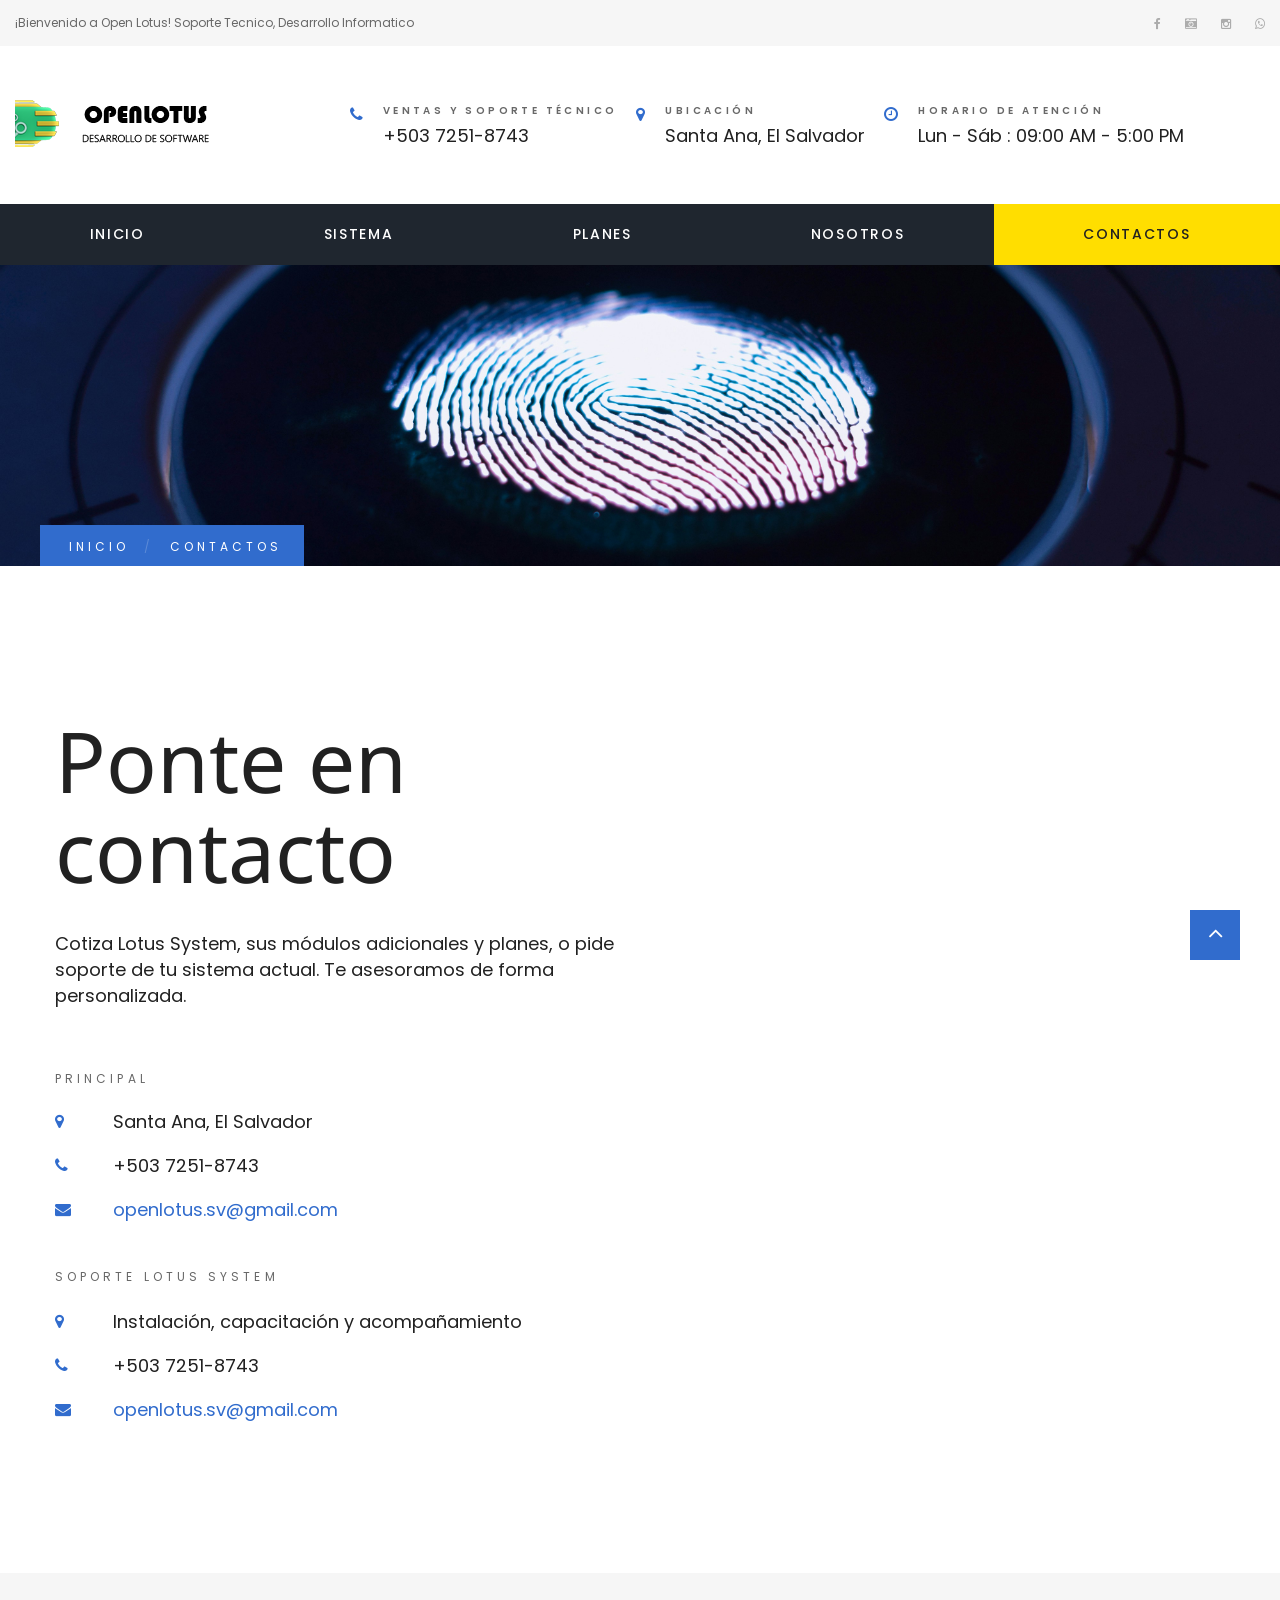
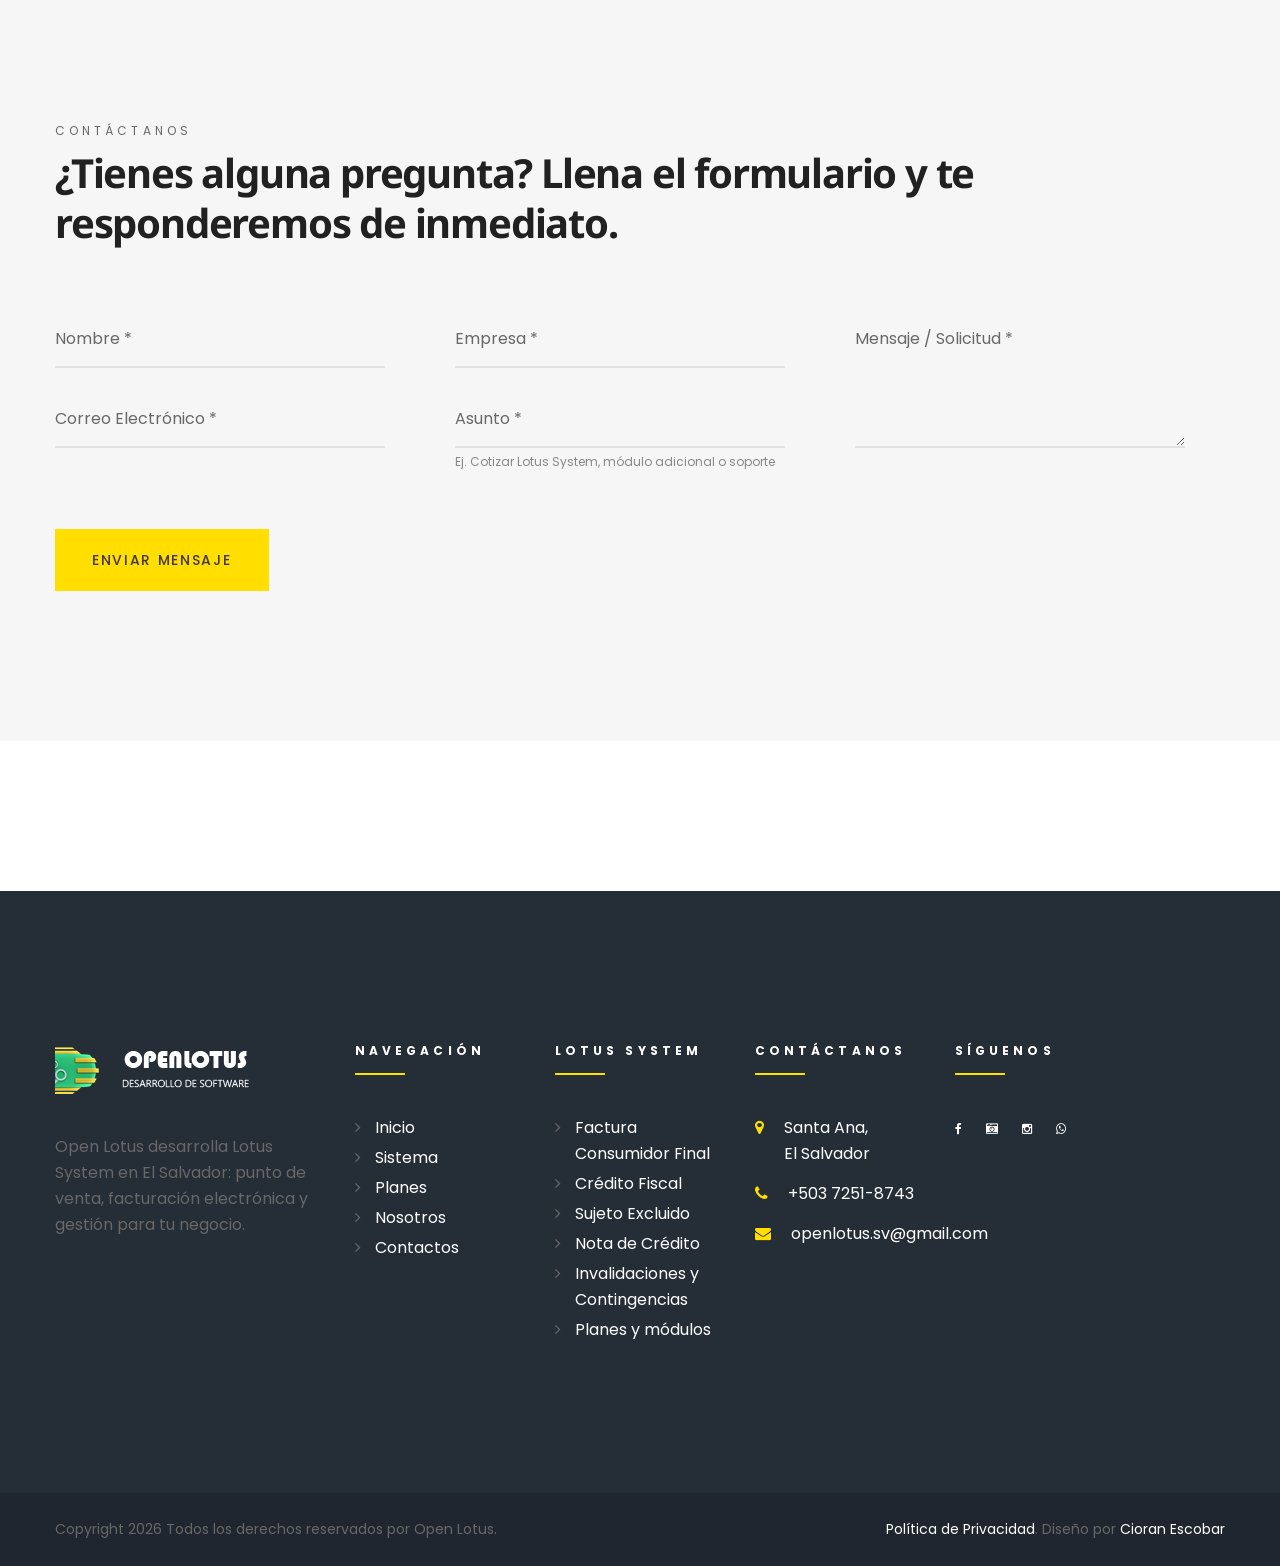
<file: contacts.html>
<!DOCTYPE html>
<html class="wide wow-animation" lang="es">
  <head>
    <!-- Site Title-->
    <title>Contactos - Open Lotus</title>
    <meta charset="utf-8">
    <meta name="viewport" content="width=device-width, height=device-height, initial-scale=1.0">
    <meta http-equiv="X-UA-Compatible" content="IE=edge">
    <link rel="icon" href="images/favicon.ico" type="image/x-icon">
    <link rel="stylesheet" type="text/css" href="//fonts.googleapis.com/css?family=Poppins:400,500,700%7CNoto+Sans:400,700">
    <link rel="stylesheet" href="css/style.css">
    <style>.ie-panel{display: none;background: #212121;padding: 10px 0;box-shadow: 3px 3px 5px 0 rgba(0,0,0,.3);clear: both;text-align:center;position: relative;z-index: 1;} html.ie-10 .ie-panel, html.lt-ie-10 .ie-panel {display: block;}</style>
  </head>
  <body>
    <div class="ie-panel"><a href="http://windows.microsoft.com/en-US/internet-explorer/"><img src="images/ie8-panel/warning_bar_0000_us.jpg" height="42" width="820" alt="You are using an outdated browser. For a faster, safer browsing experience, upgrade for free today."></a></div>
    <div class="page-loader">
      <div>
        <div class="page-loader-body">
          <div class="preloader-container">
            <svg class="item1" x="0px" y="0px" width="60px" height="60px" viewbox="0 0 60 60">
              <path d="M6.541,35.989c0.524,1.795,1.25,3.526,2.169,5.15l-2.618,3.302c-0.855,1.079-0.759,2.618,0.203,3.59l4.509,4.509 c0.972,0.972,2.511,1.058,3.59,0.203l3.28-2.597c1.688,0.972,3.484,1.731,5.353,2.265l0.492,4.221 c0.16,1.368,1.314,2.394,2.682,2.394h6.379c1.368,0,2.522-1.026,2.682-2.394l0.47-4.071c2.009-0.524,3.932-1.304,5.738-2.319 l3.174,2.511c1.079,0.855,2.618,0.759,3.59-0.203l4.509-4.509c0.972-0.972,1.058-2.511,0.203-3.59l-2.468-3.131 c1.026-1.774,1.827-3.665,2.362-5.642l3.804-0.438c1.368-0.16,2.394-1.314,2.394-2.682V26.18c0-1.368-1.026-2.522-2.394-2.682 l-3.751-0.438c-0.513-1.955-1.282-3.825-2.265-5.578l2.308-2.917c0.855-1.079,0.759-2.618-0.203-3.59l-4.499-4.499 c-0.972-0.972-2.511-1.058-3.59-0.203l-2.832,2.244c-1.838-1.079-3.804-1.902-5.866-2.458L35.52,2.394 C35.36,1.026,34.206,0,32.838,0h-6.379c-1.368,0-2.522,1.026-2.682,2.394l-0.427,3.665c-2.116,0.566-4.135,1.421-6.016,2.543 l-2.939-2.329c-1.079-0.855-2.618-0.759-3.59,0.203l-4.509,4.509c-0.972,0.972-1.058,2.511-0.203,3.59l2.458,3.11 c-0.983,1.774-1.731,3.665-2.223,5.631l-3.932,0.449c-1.368,0.16-2.394,1.314-2.394,2.682v6.379c0,1.368,1.026,2.522,2.394,2.682 L6.541,35.989z M29.653,18.732c5.813,0,10.547,4.734,10.547,10.547s-4.734,10.547-10.547,10.547 c-5.813,0-10.547-4.734-10.547-10.547S23.84,18.732,29.653,18.732z"></path>
            </svg>
            <svg class="item2" x="0px" y="0px" width="48px" height="48px" viewbox="0 0 48 48">
              <path d="M41.095,7.317l-3.366-2.842c-1.036-0.876-2.565-0.833-3.548,0.096l-1.859,1.742c-1.571-0.759-3.238-1.293-4.958-1.603 L26.84,2.146c-0.267-1.325-1.496-2.244-2.843-2.137l-4.392,0.374C18.26,0.5,17.202,1.601,17.159,2.958l-0.085,2.607 c-1.688,0.609-3.281,1.443-4.734,2.49L10.117,6.58C8.985,5.832,7.478,6.046,6.602,7.082L3.759,10.47 c-0.876,1.037-0.834,2.565,0.096,3.548L5.8,16.09c-0.673,1.517-1.154,3.11-1.432,4.744L1.59,21.401 c-1.325,0.267-2.244,1.496-2.137,2.842l0.374,4.392c0.118,1.346,1.218,2.404,2.575,2.447l3.003,0.096 c0.545,1.432,1.261,2.789,2.126,4.061l-1.678,2.532c-0.748,1.133-0.534,2.639,0.502,3.516l3.366,2.842 c1.037,0.876,2.565,0.833,3.548-0.096l2.201-2.062c1.443,0.673,2.96,1.175,4.52,1.475l0.609,3.013 c0.267,1.325,1.496,2.244,2.842,2.137l4.392-0.374c1.346-0.118,2.404-1.218,2.447-2.575l0.096-2.949 c1.603-0.566,3.12-1.336,4.52-2.287l2.426,1.603c1.133,0.748,2.639,0.534,3.516-0.502l2.842-3.366 c0.876-1.037,0.833-2.565-0.096-3.548l-1.956-2.073c0.716-1.517,1.24-3.12,1.539-4.766l2.671-0.545 c1.325-0.267,2.244-1.496,2.137-2.842l-0.374-4.392c-0.118-1.346-1.218-2.404-2.575-2.447l-2.682-0.085 c-0.556-1.56-1.304-3.035-2.233-4.402l1.464-2.201C42.345,9.711,42.131,8.194,41.095,7.317z M24.543,32.706 c-4.744,0.406-8.933-3.131-9.329-7.875c-0.406-4.744,3.131-8.933,7.875-9.329c4.744-0.406,8.933,3.131,9.329,7.875 C32.824,28.122,29.287,32.311,24.543,32.706z"></path>
            </svg>
            <svg class="item3" x="0px" y="0px" width="40px" height="40px" viewbox="0 0 40 40">
              <path d="M2.427,15.569c-1.346,0.139-2.383,1.271-2.394,2.629l-0.032,2.703c-0.021,1.357,0.983,2.511,2.329,2.682l1.988,0.256 c0.331,1.208,0.801,2.362,1.41,3.452l-1.282,1.581c-0.855,1.058-0.791,2.575,0.16,3.548l1.891,1.934 c0.951,0.972,2.468,1.079,3.548,0.246l1.592-1.229c1.122,0.663,2.308,1.186,3.548,1.549l0.214,2.052 c0.139,1.346,1.272,2.383,2.629,2.394l2.704,0.032c1.357,0.021,2.511-0.983,2.682-2.329l0.246-1.945 c1.346-0.331,2.629-0.833,3.847-1.496l1.496,1.207c1.058,0.855,2.575,0.791,3.548-0.16l1.934-1.891 c0.972-0.951,1.079-2.468,0.246-3.548l-1.144-1.485c0.705-1.175,1.25-2.426,1.624-3.74l1.774-0.182 c1.346-0.139,2.383-1.272,2.394-2.629l0.032-2.704c0.021-1.357-0.983-2.511-2.329-2.682l-1.731-0.224 c-0.331-1.304-0.823-2.565-1.464-3.74l1.079-1.325c0.855-1.058,0.791-2.575-0.16-3.548l-1.891-1.934 c-0.951-0.972-2.469-1.079-3.548-0.246l-1.293,0.994c-1.218-0.737-2.522-1.304-3.889-1.688l-0.171-1.678 c-0.139-1.346-1.271-2.383-2.629-2.394L18.68,0c-1.357-0.021-2.511,0.983-2.682,2.329l-0.214,1.667 c-1.41,0.363-2.767,0.919-4.028,1.645l-1.336-1.09c-1.058-0.855-2.575-0.791-3.548,0.16L4.927,6.615 c-0.972,0.951-1.079,2.468-0.246,3.548l1.143,1.475c-0.663,1.175-1.186,2.426-1.528,3.74L2.427,15.569z M19.877,12.513 c3.879,0.043,6.988,3.238,6.946,7.117c-0.043,3.879-3.238,6.988-7.117,6.946c-3.879-0.043-6.988-3.238-6.946-7.117 C12.803,15.58,15.998,12.471,19.877,12.513z"></path>
            </svg>
          </div>
        </div>
      </div>
    </div>
    <div class="page text-center text-md-left">
      <!-- Page Header-->
      <header class="page-head">
        <div class="rd-navbar-wrap">
          <nav class="rd-navbar rd-navbar-secondary" data-stick-up-clone="true" data-layout="rd-navbar-fixed" data-sm-layout="rd-navbar-fixed" data-sm-device-layout="rd-navbar-fixed" data-md-layout="rd-navbar-static" data-md-device-layout="rd-navbar-fixed" data-lg-layout="rd-navbar-static" data-lg-device-layout="rd-navbar-static" data-lg-stick-up-offset="252px">
            <div class="rd-navbar-inner"><span class="small">¡Bienvenido a Open Lotus! Soporte Tecnico, Desarrollo Informatico</span>
              <ul class="list-inline list-inline-lg offset-top-0">
                <li><a class="ioon icon-sm icon-silver-chalice fa-facebook" href="https://facebook.com/openlotus12/"></a></li>
                <li><a class="ioon icon-sm icon-silver-chalice fa-camera-retro" href="https://www.tiktok.com/@open_lotus/"></a></li>
                <li><a class="ioon icon-sm icon-silver-chalice fa-instagram" href="https://instagram.com/openlotussv"></a></li>
                <li><a class="ioon icon-sm icon-silver-chalice fa-whatsapp" href="https://wa.me/72518743"></a></li>
                
              </ul>
            </div>
            <div class="rd-navbar-inner">
              <!-- RD Navbar Panel-->
              <div class="rd-navbar-panel">
                <!-- RD Navbar Toggle-->
                <button class="rd-navbar-toggle" data-rd-navbar-toggle=".rd-navbar-nav-wrap"><span></span></button>
                <button class="rd-navbar-collapse-toggle" data-rd-navbar-toggle=".rd-navbar-collapse"><span></span></button>
                <div class="rd-navbar-brand"><a class="brand-name" href="index.html"><img class="brand-device" src="images/brand-default-229x58.png" width="229" height="58" alt="OPEN LOTUS"><img class="brand-mobile" src="images/brand-white-229x58_2.png" width="229" height="58" alt="OPEN LOTUS"></a></div>
              </div>
              <div class="rd-navbar-collapse animated">
                <div class="rd-navbar-collapse-items">
                  <ul class="list-inline">
                    <li>
                      <div class="unit flex-row unit-spacing-xs">
                        <div class="unit-left"><span class="icon icon-primary fa-phone"></span></div>
                        <div class="unit-body">
                          <div class="title"><span class="small">VENTAS Y SOPORTE TÉCNICO</span></div>
                          <h6><a href="tel:+50372518743">+503 7251-8743</a></h6>
                        </div>
                      </div>
                    </li>
                    <li>
                      <div class="unit flex-row unit-spacing-xs">
                        <div class="unit-left"><span class="icon icon-primary fa-map-marker"></span></div>
                        <div class="unit-body">
                          <div class="title"><span class="small">Ubicación</span></div>
                          <h6><a href="#">Santa Ana, El Salvador</a></h6>
                        </div>
                      </div>
                    </li>
                    <li>
                      <div class="unit flex-row unit-spacing-xs">
                        <div class="unit-left"><span class="icon icon-primary fa-clock-o"></span></div>
                        <div class="unit-body">
                          <div class="title"><span class="small">Horario de atención</span></div>
                          <h6>Lun - Sáb : 09:00 AM - 5:00 PM</h6>
                        </div>
                      </div>
                    </li>
                  </ul>
                </div>
                <div class="rd-navbar-collapse-items">
                  <ul class="list-inline list-inline-lg offset-top-0">
                    <li><a class="ioon icon-sm icon-silver-chalice fa-facebook" href="https://facebook.com/openlotus12/"></a></li>
                    <li><a class="ioon icon-sm icon-silver-chalice fa-camera-retro" href="https://www.tiktok.com/@open_lotus/"></a></li>
                    <li><a class="ioon icon-sm icon-silver-chalice fa-instagram" href="https://instagram.com/openlotussv"></a></li>
                    <li><a class="ioon icon-sm icon-silver-chalice fa-instagram" href="https://instagram.com/openlotussv"></a></li>
                    
                  </ul>
                </div>
              </div>
            </div>
            <div class="rd-navbar-inner">
              <div class="rd-navbar-nav-wrap">
                <!-- RD Navbar Nav-->
                <ul class="rd-navbar-nav">
                  <li><a href="index.html">Inicio</a></li>
                  <li><a href="index.html#sistema">Sistema</a></li>
                  <li><a href="index.html#planes">Planes</a></li>
                  <li><a href="about.html">Nosotros</a></li>
                  <li class="active"><a href="contacts.html">Contactos</a></li>
                  <!--- <li><a href="#">Tipografía</a></li>--->
                 <!-- <li><a href="#">Cotización</a></li>---->
                </ul>
              </div>
            </div>
          </nav>
        </div>
      </header>
      <!-- Classic Breadcrumbs-->
      <section class="breadcrumb-classic bg-image" style="background-image: url(&quot;images/breadcrumbs-parallax-07.jpg&quot;)">
        <div class="container">
          <div class="row">
            <ul class="list-breadcrumb">
              <li><a href="index.html">inicio</a></li>
              <li>Contactos
              </li>
            </ul>
          </div>
        </div>
      </section>

<section class="section-75 section-md-100 section-lg-150">
        <div class="container text-md-left">
          <div class="row row-40 align-items-stretch" style="display: flex; flex-wrap: wrap; align-items: flex-start;">
            
            <!-- Columna de texto -->
            <div class="col-md-6" style="flex: 0 0 50%; max-width: 50%;">
              <h1>Ponte en contacto</h1>
              <h6 class="offset-md-top-35">Cotiza Lotus System, sus módulos adicionales y planes, o pide soporte de tu sistema actual. Te asesoramos de forma personalizada.</h6>
              <span class="small text-spacing-340 text-uppercase text-regular offset-top-40 offset-md-top-60">Principal</span>
              <ul class="list offset-top-20 list-lg-middle text-left list-classic">
                <li>
                  <div class="unit flex-row unit-spacing-md">
                    <div class="unit-left"><span class="icon icon-primary fa-map-marker"></span></div>
                    <div class="unit-body">
                      <h6><a class="text-darker" href="#">Santa Ana, El Salvador</a></h6>
                    </div>
                  </div>
                </li>
                <li>
                  <div class="unit flex-row unit-spacing-md">
                    <div class="unit-left"><span class="icon icon-primary fa-phone"></span></div>
                    <div class="unit-body">
                      <h6><a class="text-darker" href="tel:+50372518743">+503 7251-8743</a></h6>
                    </div>
                  </div>
                </li>
                <li>
                  <div class="unit flex-row unit-spacing-md">
                    <div class="unit-left"><span class="icon icon-primary fa-envelope"></span></div>
                    <div class="unit-body">
                      <h6><a class="text-primary" href="mailto:openlotus.sv@gmail.com">openlotus.sv@gmail.com</a></h6>
                    </div>
                  </div>
                </li>
              </ul>
              
              <div class="offset-top-40"></div>
              <span class="small text-spacing-340 text-uppercase text-regular">Soporte Lotus System</span>
              <ul class="list offset-top-20 list-lg-middle text-left list-classic">
                <li>
                  <div class="unit flex-row unit-spacing-md">
                    <div class="unit-left"><span class="icon icon-primary fa-map-marker"></span></div>
                    <div class="unit-body">
                      <h6><a class="text-darker" href="#">Instalación, capacitación y acompañamiento</a></h6>
                    </div>
                  </div>
                </li>
                <li>
                  <div class="unit flex-row unit-spacing-md">
                    <div class="unit-left"><span class="icon icon-primary fa-phone"></span></div>
                    <div class="unit-body">
                      <h6><a class="text-darker" href="tel:+50372518743">+503 7251-8743</a></h6>
                    </div>
                  </div>
                </li>
                <li>
                  <div class="unit flex-row unit-spacing-md">
                    <div class="unit-left"><span class="icon icon-primary fa-envelope"></span></div>
                    <div class="unit-body">
                      <h6><a class="text-primary" href="mailto:openlotus.sv@gmail.com">openlotus.sv@gmail.com</a></h6>
                    </div>
                  </div>
                </li>
              </ul>
            </div>

            <!-- Columna del mapa -->
            <div class="col-md-6" style="flex: 0 0 50%; max-width: 50%;">
              <div style="width: 100%; height: 100%; min-height: 480px;">
                <iframe src="https://www.google.com/maps/embed?pb=!1m14!1m12!1m3!1d3255.1504257636325!2d-89.54170092248373!3d14.015165457682146!2m3!1f0!2f0!3f0!3m2!1i1024!2i768!4f13.1!5e0!3m2!1ses!2ssv!4v1789942246950!5m2!1ses!2ssv" width="100%" height="100%" style="border:0; width: 100%; height: 100%; min-height: 480px;" allowfullscreen="" loading="lazy" referrerpolicy="strict-origin-when-cross-origin"></iframe>
              </div>
            </div>

          </div>
        </div>
      </section>

      <section class="section-50 section-md-75 section-md-100 section-lg-120 section-xl-150 bg-wild-sand">
        <div class="container text-left">
          <h2><span class="small">Contáctanos</span>¿Tienes alguna pregunta? Llena el formulario y te responderemos de inmediato. </h2>
          <form id="contact-form" class="text-left" action="https://formspree.io/f/xnpndnyp" method="POST">
            <div class="row row-20 offset-top-40 offset-md-top-60">
              <div class="col-xl-4 col-lg-6">
                <div class="form-wrap postfix-xl-right-40">
                  <label class="form-label" for="contact-name">Nombre *</label>
                  <input class="form-input" id="contact-name" type="text" name="name"  required data-constraints="@Required">
                </div>
                <div class="form-wrap postfix-xl-right-40">
                  <label class="form-label" for="contact-email">Correo Electrónico *</label>
                  <input class="form-input" id="contact-email" type="email" name="email" required data-constraints="@Email @Required">
                </div>
              </div>
              <div class="col-xl-4 col-lg-6">
                <div class="form-wrap postfix-xl-right-40">
                  <label class="form-label" for="contact-company">Empresa *</label>
                  <input class="form-input" id="contact-company" type="text" name="company" required data-constraints="@Required">
                </div>
                <div class="form-wrap postfix-xl-right-40">
                  <label class="form-label" for="contact-subject">Asunto *</label>
                  <input class="form-input" id="contact-subject" type="text" name="subject" required data-constraints="@Required">
                  <small style="color:#888;">Ej. Cotizar Lotus System, módulo adicional o soporte</small>
                </div>
              </div>
              <div class="col-xl-4">
                <div class="form-wrap postfix-xl-right-40">
                  <label class="form-label" for="contact-message">Mensaje / Solicitud *</label>
                  <textarea class="form-input" id="contact-message" name="message" required data-constraints="@Required"></textarea>
                </div>
              </div>
            </div>
            <button class="btn btn-form btn-default" type="submit">Enviar mensaje</button>
          </form>
        </div>
      </section>
      <section class="section-50 section-sm-75"></section>      <!-- Page Footer-->
      <footer class="page-footer page-footer-classic">
        <section class="section-75 section-sm-80 section-md-100 section-xl-150">
          <div class="container">
            <div class="row text-md-left row-55">
              <div class="col-md-6 col-xl-3 col-xxl-4"><a href="index.html"><img class="img-responsive" src="images/brand-white-229x58_2.png" alt="" width="229" height="58"/></a>
                <p class="offset-top-20 offset-md-top-35 inset-xxl-right-30">Open Lotus desarrolla Lotus System en El Salvador: punto de venta, facturación electrónica y gestión para tu negocio.</p>
              </div>
              <div class="col-sm-6 col-md-3 col-xl-2 col-lg-3"><span class="small text-spacing-340 text-white text-uppercase font-weight-bold page-footer-classic-title">Navegación</span>
                <ul class="list list-marked offset-top-30 list-xs offset-md-top-40">
                  <li><a class="text-white" href="index.html">Inicio</a></li>
                  <li><a class="text-white" href="index.html#sistema">Sistema</a></li>
                  <li><a class="text-white" href="index.html#planes">Planes</a></li>
                  <li><a class="text-white" href="about.html">Nosotros</a></li>
                  <li><a class="text-white" href="contacts.html">Contactos</a></li>
                  <!---<li><a class="text-white" href="#">Cotización</a></li>--->
                </ul>
              </div>
              <div class="col-sm-6 col-md-3 col-xl-2 col-lg-3"><span class="small text-spacing-340 text-white text-uppercase font-weight-bold page-footer-classic-title">Lotus System</span>
                <ul class="list list-marked offset-top-30 list-xs offset-md-top-40">
                  <li><a class="text-white" href="index.html#sistema">Factura Consumidor Final</a></li>
                  <li><a class="text-white" href="index.html#sistema">Crédito Fiscal</a></li>
                  <li><a class="text-white" href="index.html#sistema">Sujeto Excluido</a></li>
                  <li><a class="text-white" href="index.html#sistema">Nota de Crédito</a></li>
                  <li><a class="text-white" href="index.html#sistema">Invalidaciones y Contingencias</a></li>
                  <li><a class="text-white" href="index.html#planes">Planes y módulos</a></li>
                </ul>
              </div>
              <div class="col-md-6 col-xl-2 col-lg-5">
                <div class="inset-xl-right-30"><span class="small text-spacing-340 text-white text-uppercase font-weight-bold page-footer-classic-title">Contáctanos</span>
                  <ul class="list offset-top-30 text-left offset-md-top-40">
                    <li>
                      <div class="unit flex-row unit-spacing-xs">
                        <div class="unit-left"><span class="icon icon--school-bus-yellow fa-map-marker"></span></div>
                        <div class="unit-body"><a class="text-school-bus-yellow-white" href="#">Santa Ana,<br class="d-none d-md-block">	El Salvador</a></div>
                      </div>
                    </li>
                    <li>
                      <div class="unit flex-row unit-spacing-xs">
                        <div class="unit-left"><span class="icon icon--school-bus-yellow fa-phone"></span></div>
                        <div class="unit-body"><a class="text-school-bus-yellow-white" href="tel:+50372518743">+503 7251-8743</a></div>
                      </div>
                    </li>
                    <li>
                      <div class="unit flex-row unit-spacing-xs">
                        <div class="unit-left"><span class="icon icon--school-bus-yellow fa-envelope"></span></div>
                        <div class="unit-body"><a class="text-school-bus-yellow-white" href="mailto:openlotus.sv@gmail.com">openlotus.sv@gmail.com</a></div>
                      </div>
                    </li>
                  </ul>
                </div>
              </div>
              <div class="col-md-6 col-xl-3 col-xxl-2 col-lg-5">
                <div class="inset-xl-right-30"><span class="small text-spacing-340 text-white text-uppercase font-weight-bold page-footer-classic-title">Síguenos</span>
                  <ul class="list-inline list-inline-lg offset-top-30 offset-md-top-40">
                 <li><a class="ioon icon-sm icon--school-bus-yellow-white fa-facebook" href="https://facebook.com/openlotus12/" target="_blank" rel="noopener"></a></li>
                    <li><a class="ioon icon-sm icon--school-bus-yellow-white fa-camera-retro" href="https://www.tiktok.com/@open_lotus/" target="_blank" rel="noopener"></a></li>
                    <li><a class="ioon icon-sm icon--school-bus-yellow-white fa-instagram" href="https://instagram.com/openlotussv" target="_blank" rel="noopener"></a></li>
                    <li><a class="ioon icon-sm icon--school-bus-yellow-white fa-whatsapp" href="https://wa.me/72518743" target="_blank" rel="noopener"></a></li>
                  </ul>
                </div>
              </div>
            </div>
          </div>
        </section>
        <section class="section-25 bg-black-2">
          <div class="container">
            <div class="row align-items-md-center row-30">
              <div class="col-md-8 text-md-left">
                <p class="small-xs">Copyright	<span class="copyright-year"></span> Todos los derechos reservados por Open Lotus.	
                </p>
              </div>
              <div class="col-md-4 text-md-right">
                <p class="small-xs"><a class="text-white" href="#">Política de Privacidad</a>. Diseño por <a class="text-white" href="https://instagram.com/openlotussv">Cioran Escobar</a></p>
              </div>
            </div>
          </div>
        </section>
      </footer>
    </div>
    <div class="snackbars" id="form-output-global"></div>

    
<script>

  //para el envio inteligente de los formularios protegido con un DOM para que cargue hasta que la pagina se cargue por completo
  document.addEventListener("DOMContentLoaded", function() {
    var form = document.getElementById("contact-form");
    
    if (form) {
      async function handleSubmit(event) {
        event.preventDefault();
        var data = new FormData(event.target);
        
        fetch(event.target.action, {
          method: form.method,
          body: data,
          headers: {
              'Accept': 'application/json'
          }
        }).then(response => {
          if (response.ok) {
            alert("¡Mensaje enviado con éxito! Nos pondremos en contacto pronto.");
            form.reset(); // Limpia los campos automáticamente
          } else {
            response.json().then(data => {
              if (Object.hasOwn(data, 'errors')) {
                alert(data["errors"].map(error => error["message"]).join(", "));
              } else {
                alert("Oops! Hubo un problema al enviar tu formulario.");
              }
            })
          }
        }).catch(error => {
          alert("Oops! Hubo un error de conexión.");
        });
      }
      
      form.addEventListener("submit", handleSubmit);
    }
  });
</script>
    
    <script src="js/core.min.js"></script>
    <script src="js/script.js"></script>
  </body>
</html>
</file>
